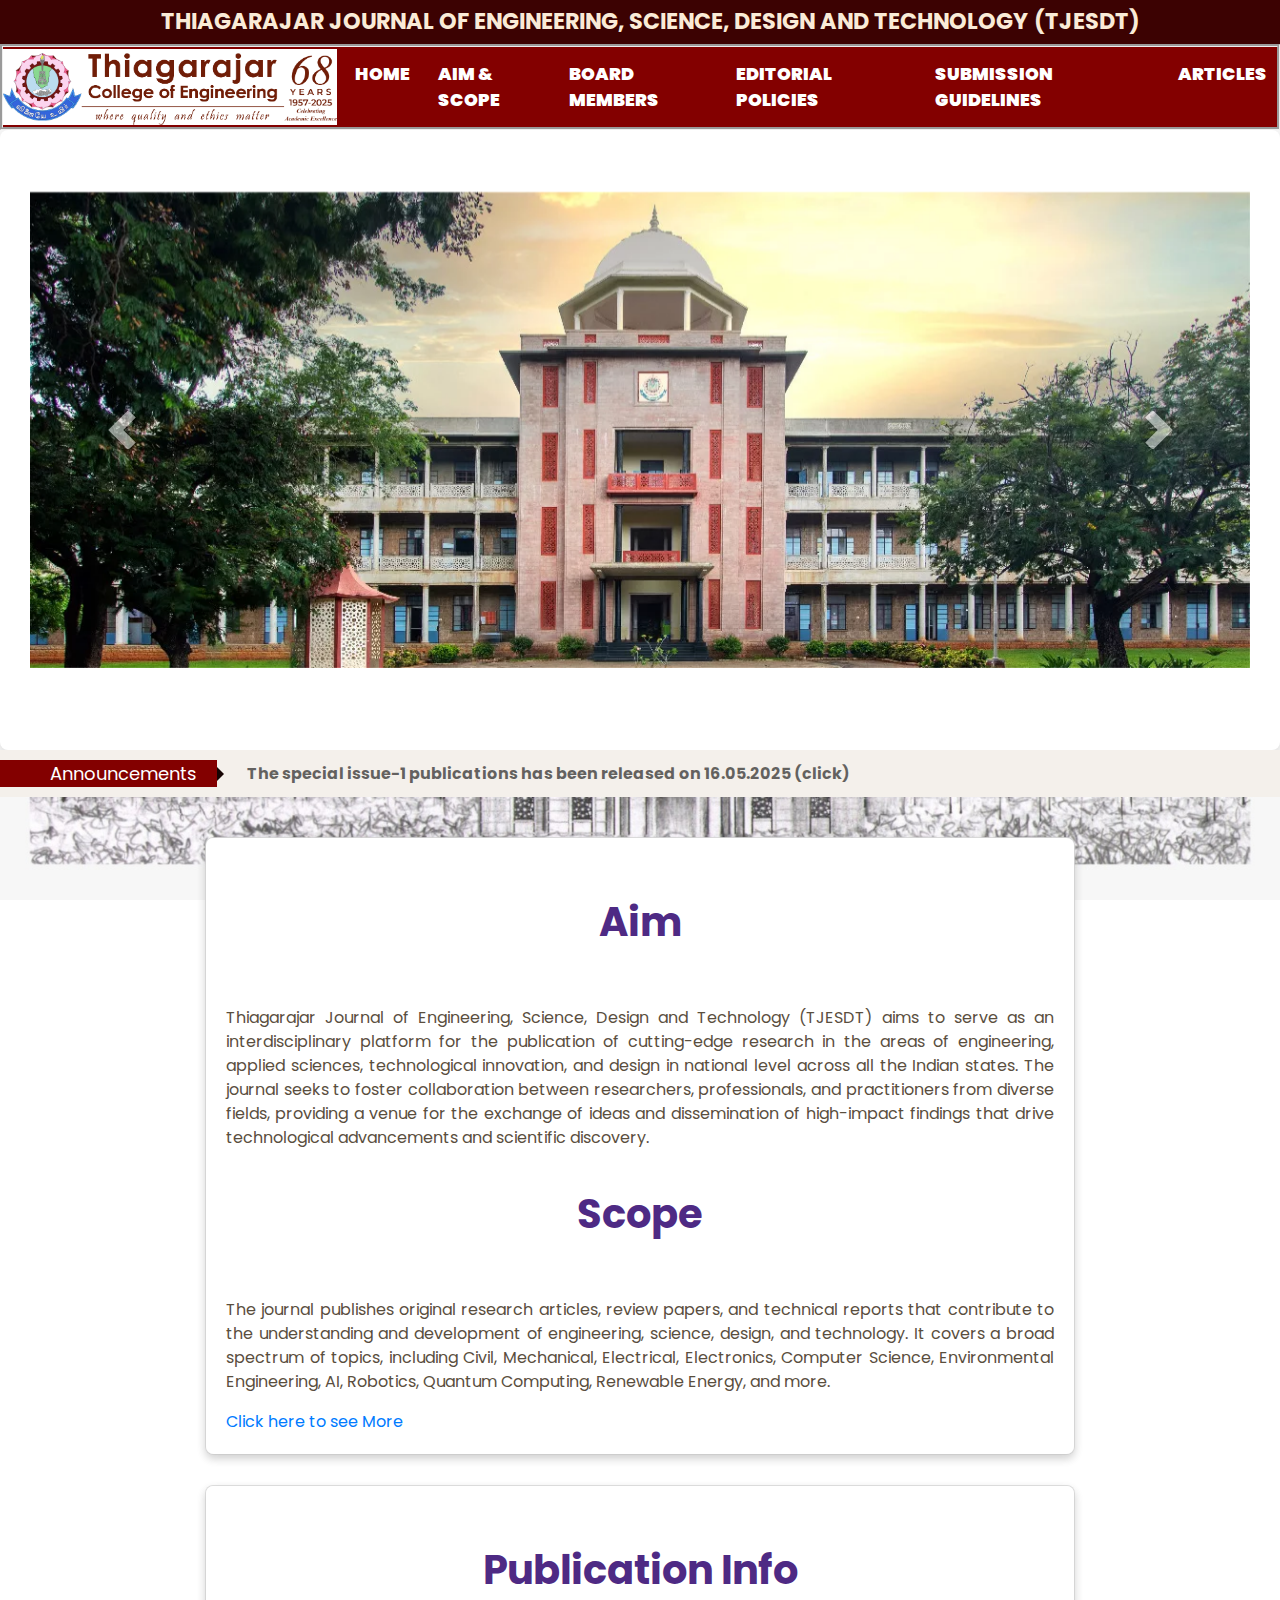
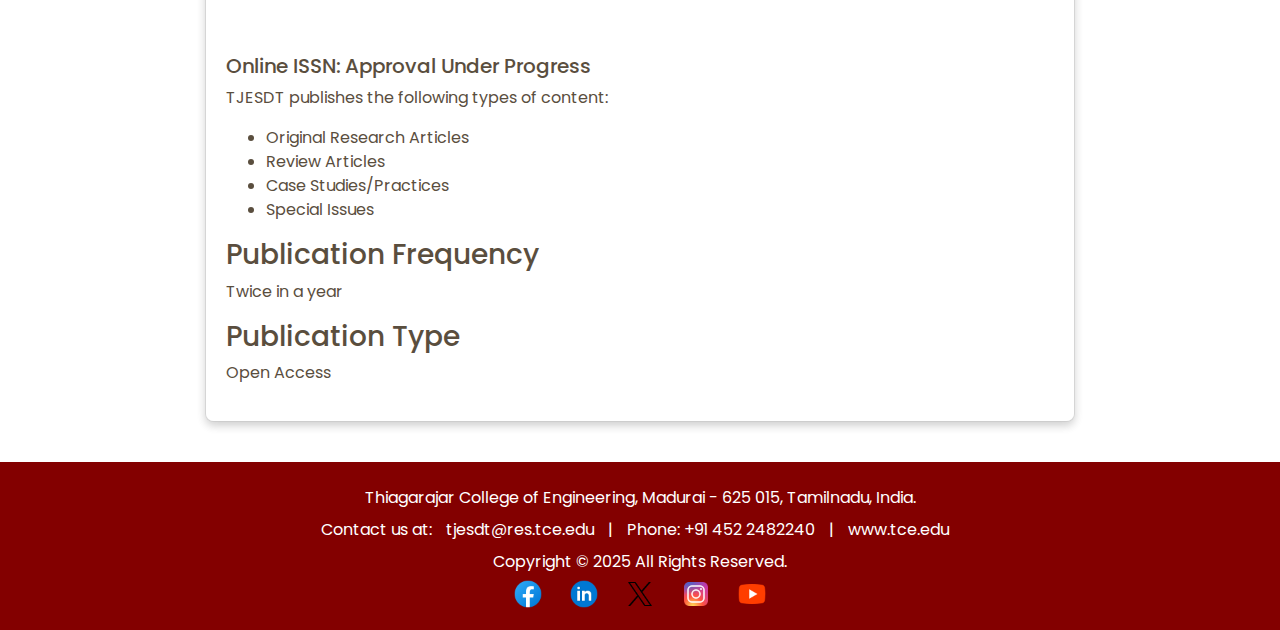
<file: index.html>
<!DOCTYPE html>

<!-- 
  Project: TCE Journal Web App
  Developed by:
    ASWINKUMAR I - 8825558350
    PRAVEEN KUMAR T V - 8248942776
-->

<html lang="en">
<head>
  <meta charset="UTF-8">
  <meta name="viewport" content="width=device-width, initial-scale=1.0">
  <title>Thiagarajar Journal of Engineering, Science, Design and Technology</title>
  
  <!-- Bootstrap CSS -->
  <link href="https://stackpath.bootstrapcdn.com/bootstrap/4.5.2/css/bootstrap.min.css" rel="stylesheet">

  <!-- FontAwesome Icons (Updated CDN) -->
  <link href="https://cdnjs.cloudflare.com/ajax/libs/font-awesome/6.0.0-beta3/css/all.min.css" rel="stylesheet">

  <!-- Google Fonts: Poppins and Playfair Display -->
  <link href="https://fonts.googleapis.com/css2?family=Poppins:wght@300;400;600&family=Playfair+Display:wght@700&display=swap" rel="stylesheet">
  <link rel="stylesheet" href="css/styles.css">
  <link rel="icon" type="image/jpg" href="img/icon.ico">
 
</head>
<body>
  <header>

    <!-- Pre-header with Journal Title -->
 <div class="pre-header">
<span class="journal-title">Thiagarajar Journal of Engineering, Science, Design and Technology (TJESDT)</span>
</div> 

<!-- Header with Navigation -->
<nav class="navbar navbar-expand-lg navbar-light">
  <a class="navbar-brand" href="index.html">
    <img src="img/logo.png" alt="TJESDT Logo">
  </a>
  <button class="navbar-toggler" type="button" data-toggle="collapse" data-target="#navbarNav" aria-controls="navbarNav" aria-expanded="false" aria-label="Toggle navigation">
    <span class="navbar-toggler-icon"></span>
  </button>
  <div class="collapse navbar-collapse" id="navbarNav">
    <ul class="navbar-nav">
      <li class="nav-item">
        <a class="nav-link" href="index.html"><i class=""></i>HOME</a>
      </li>
      <li class="nav-item">
        <a class="nav-link" href="index.html#aim-scope"><i class=""></i> Aim & Scope</a>
      </li>
      
      <a class="nav-link" href="board.html"><i class=""></i> Board Members</a>
      </li>
      <li class="nav-item">
        <a class="nav-link" href="editorial-policies.html"><i class=""></i> Editorial Policies</a>
      </li>

      <li class="nav-item">
        <a class="nav-link" href="sub-guide.html"><i class=""></i> SUBMISSION GUIDELINES</a>
      </li> 

      <li class="nav-item">
        <a class="nav-link" href="browse.html"><i class=""></i> ARTICLES</a>
      </li>

      <!-- <li class="nav-item">
        <a class="nav-link" href="https://forms.gle/jgJ2BqafzfFpvGW67"><i class=""></i> SUBMIT PAPER</a>
      </li>  -->
      
      <!-- <li class="nav-item">
        <a class="nav-link" href="index.html"><i class=""></i> Login</a>
      </li>  -->
      
    </ul>
  </div>
  </nav>
   
  </header>
  <!-- End Header with Navigation -->
      
  <!-- Recent Updates Section -->
  <div class="recent-updates">
    <div id="imageCarousel" class="carousel slide" data-ride="carousel">
      <div class="carousel-inner">
        <div class="carousel-item active">
          <img src="img/pic1.jpeg" class="d-block" alt="Update Image 1">
        </div>
        <div class="carousel-item">
          <img src="img/pic1.jpeg" class="d-block" alt="Update Image 2">
        </div>
        
      </div>
      <a class="carousel-control-prev" href="#imageCarousel" role="button" data-slide="prev">
        <span class="carousel-control-prev-icon" aria-hidden="true"></span>
        <span class="sr-only">Previous</span>
      </a>
      <a class="carousel-control-next" href="#imageCarousel" role="button" data-slide="next">
        <span class="carousel-control-next-icon" aria-hidden="true"></span>
        <span class="sr-only">Next</span>
      </a>
    </div>
    <!-- <p>We are excited to announce that our journal is now accepting submissions for the upcoming special issue on Sustainable Development. The editorial board is reviewing abstracts for upcoming full papers. Stay tuned for more updates!</p> -->
  </div>

  
<div class="announcements">
  <div class="container-announcements">
      <p class="announcements__text">Announcements</p>
      <div class="marquee__movecotent">
          <div class="marquee__content">
              <div class="announcements__list">
                  <!-- <a href="index.html">Selected Articles from <strong> National level Research Conclave 2025</strong> will be included for publication in Vol. 1, Issue No. 1</a> -->
                   <a href="issue.html"><strong>The special issue-1 publications has been released on 16.05.2025 (click)</strong></a>
              </div>
                            
              <!-- <div class="announcements__list">
                  <a href="index.html" target="_blank">Nominations open for New Journals - Apply Now</a>
              </div>
              
              <div class="announcements__list">
                  <a href="index.html">Apply for the Course on Research Practice</a>
              </div>
              <div class="announcements__list">
                  <a href="index.html" target="_blank">Orientation Programme for Launching TJESDT: Schedule and Video Link</a>
              </div>
              
              <div class="announcements__list">
                  <a href="index.html" target="_blank">AskTJESDT doubts & queries</a>
              </div>
                            
              <div class="announcements__list">
                  <a href="index.html/" target="_blank">International Interdisciplinary Journals Program </a>
              </div> -->
          </div>
      </div>
  </div>
</div>


  <!-- index Page Content -->
  <div class="container-in">

    <!-- Aim & Scope Section -->
    <div id="aim-scope" class="card">
      <div class="card-body">
        <h2 class="section-title">Aim</h2>
        <p>Thiagarajar Journal of Engineering, Science, Design and Technology (TJESDT) aims to serve as
          an interdisciplinary platform for the publication of cutting-edge research in the areas of
          engineering, applied sciences, technological innovation, and design in national level across all
          the Indian states. The journal seeks to foster collaboration between researchers, professionals,
          and practitioners from diverse fields, providing a venue for the exchange of ideas and
          dissemination of high-impact findings that drive technological advancements and scientific
          discovery.
          </p>
          <h2 class="section-title">Scope</h2>
        <p>The journal publishes original research articles, review papers, and technical reports that contribute to the understanding and development of engineering, science, design, and technology. It covers a broad spectrum of topics, including Civil, Mechanical, Electrical, Electronics, Computer Science, Environmental Engineering, AI, Robotics, Quantum Computing, Renewable Energy, and more.</p>
        <a href="javascript:void(0);" id="moreLink" onclick="toggleMoreInfo()">Click here to see More</a>
        <div id="additionalInfo" style="display:none;">
          <h3>Engineering:</h3>
          <ul>
            <li>Civil, Mechanical, Electrical Engineering</li>
            <li>Electronics and Communication Engineering</li>
            <li>Computer Science and Engineering</li>
            <li>Environmental and Sustainable Engineering</li>
            <li>Industrial Engineering and Manufacturing</li>
            <li>Materials Science and Nanotechnology</li>
            <li>Structural Engineering</li>
            <li>Robotics and Automation</li>
          </ul>
          <h3>Applied Science:</h3>
          <ul>
            <li>Physics, Chemistry, and Mathematical Modeling</li>
            <li>Computational and Data Science</li>
            <li>Environmental Science and Green Technologies</li>
            <li>Artificial Intelligence and Machine Learning</li>
            <li>Quantum Computing and Simulation</li>
            <li>Cognitive Science</li>
            <li>Renewable Energy and Smart Grids</li>
          </ul>
          <h3>Design:</h3>
          <ul>
            <li>Building Design and Urban Infrastructure</li>
            <li>Product Design and Development</li>
            <li>Engineering Design and Innovation</li>
            <li>Computer-Aided Design (CAD) and Simulation Tools</li>
            <li>Human-Computer Interaction (HCI) and User Experience (UX)</li>
            <li>Design Thinking and Creative Problem Solving</li>
          </ul>
          <h3>Technology:</h3>
          <ul>
            <li>Internet of Things (IoT)</li>
            <li>Cyber-Physical Systems</li>
            <li>Smart Manufacturing and Industry 4.0</li>
            <li>Blockchain and Cyber security</li>
            <li>3D Modeling and Printing</li>
            <li>Emerging Technologies and Digital Transformation</li>
            <li>Educational Technology</li>
          </ul>
        </div>
      </div>
    </div>

    <script>
      function toggleMoreInfo() {
        var moreInfo = document.getElementById('additionalInfo');
        var moreLink = document.getElementById('moreLink');
        if (moreInfo.style.display === 'none') {
          moreInfo.style.display = 'block';
          moreLink.innerHTML = 'Click here to see Less'; // Change text to "Less" when shown
        } else {
          moreInfo.style.display = 'none';
          moreLink.innerHTML = 'Click here to see More'; // Change text back to "More"
        }
      }
    </script>

    <!-- Combined Publication Types & Frequency Section -->
    <div id="publication-info" class="card">
      <div class="card-body">
        <h2 class="section-title">Publication Info</h2>
        <h5>Online ISSN: Approval Under Progress </h5>
        
        <p>TJESDT publishes the following types of content:</p>
        <ul>
          <li>Original Research Articles</li>
          <li>Review Articles</li>
          <li>Case Studies/Practices</li>
          <li>Special Issues</li>
        </ul>
        <h3>Publication Frequency</h3>
        <p>Twice in a year</p>
        <h3>Publication Type</h3>
        <p>Open Access</p>
      </div>
    </div>

    <!-- Contact Section 
    <div id="contact" class="card">
      <div class="card-body">
        <h2 class="section-title">Contact</h2>
        <p>For more information, inquiries, or support, please contact us:</p>
        <p>Email: <a href="mailto:contact@tjesdt.org">tjesdt@tce.edu</a></p>
        <p>Phone: +91 452 2482240</p>
      </div>
    </div>-->
  </div>

  <footer id="footer">
    <!-- Footer -->
   <!--<p1>Thiagarajar Journal of Engineering, Science, Design, and Technology.</p1><br>-->
   <p1>Thiagarajar College of Engineering, Madurai - 625 015, Tamilnadu, India.</p1><br>
    <p1>Contact us at: <a href="mailto:tjesdt@res.tce.edu">tjesdt@res.tce.edu</a> |<a>  Phone: +91 452 2482240 </a>  | <a href="https://www.tce.edu">www.tce.edu</a> </p1><br>
    <p1>Copyright © 2025  All Rights Reserved. </p1><br>
    <div>
      <a href="https://www.facebook.com/TheOfficialTCEPage" target="_blank"><img alt="ta" src="img/fb.png" style="width: 2em; height: 2em;"></a>
      <a href="https://www.linkedin.com/in/tcemadurai" target="_blank"><img alt="ta" src="img/li.png" style="width: 2em; height: 2em;"></a>
      <a href="https://twitter.com/tceofficialpage" target="_blank"><img alt="ta" src="img/tw.png" style="width: 2em; height: 2em;"></a>
      <a href="https://www.instagram.com/tce_madurai/" target="_blank"><img alt="ta" src="img/insta.png" style="width: 2em; height: 2em;"></a>
      <a href="https://www.youtube.com/ThiagarajarCollegeofEngineeringTCE"><img alt="ta" src="img/yt.png" style="width: 2em; height: 2em;"></a>
    </div>
  
</footer>


  <!-- Bootstrap JS and dependencies -->
  <script src="https://code.jquery.com/jquery-3.5.1.slim.min.js"></script>
  <script src="https://cdn.jsdelivr.net/npm/@popperjs/core@2.5.3/dist/umd/popper.min.js"></script>
  <script src="https://stackpath.bootstrapcdn.com/bootstrap/4.5.2/js/bootstrap.min.js"></script>

</body>
</html>
</file>
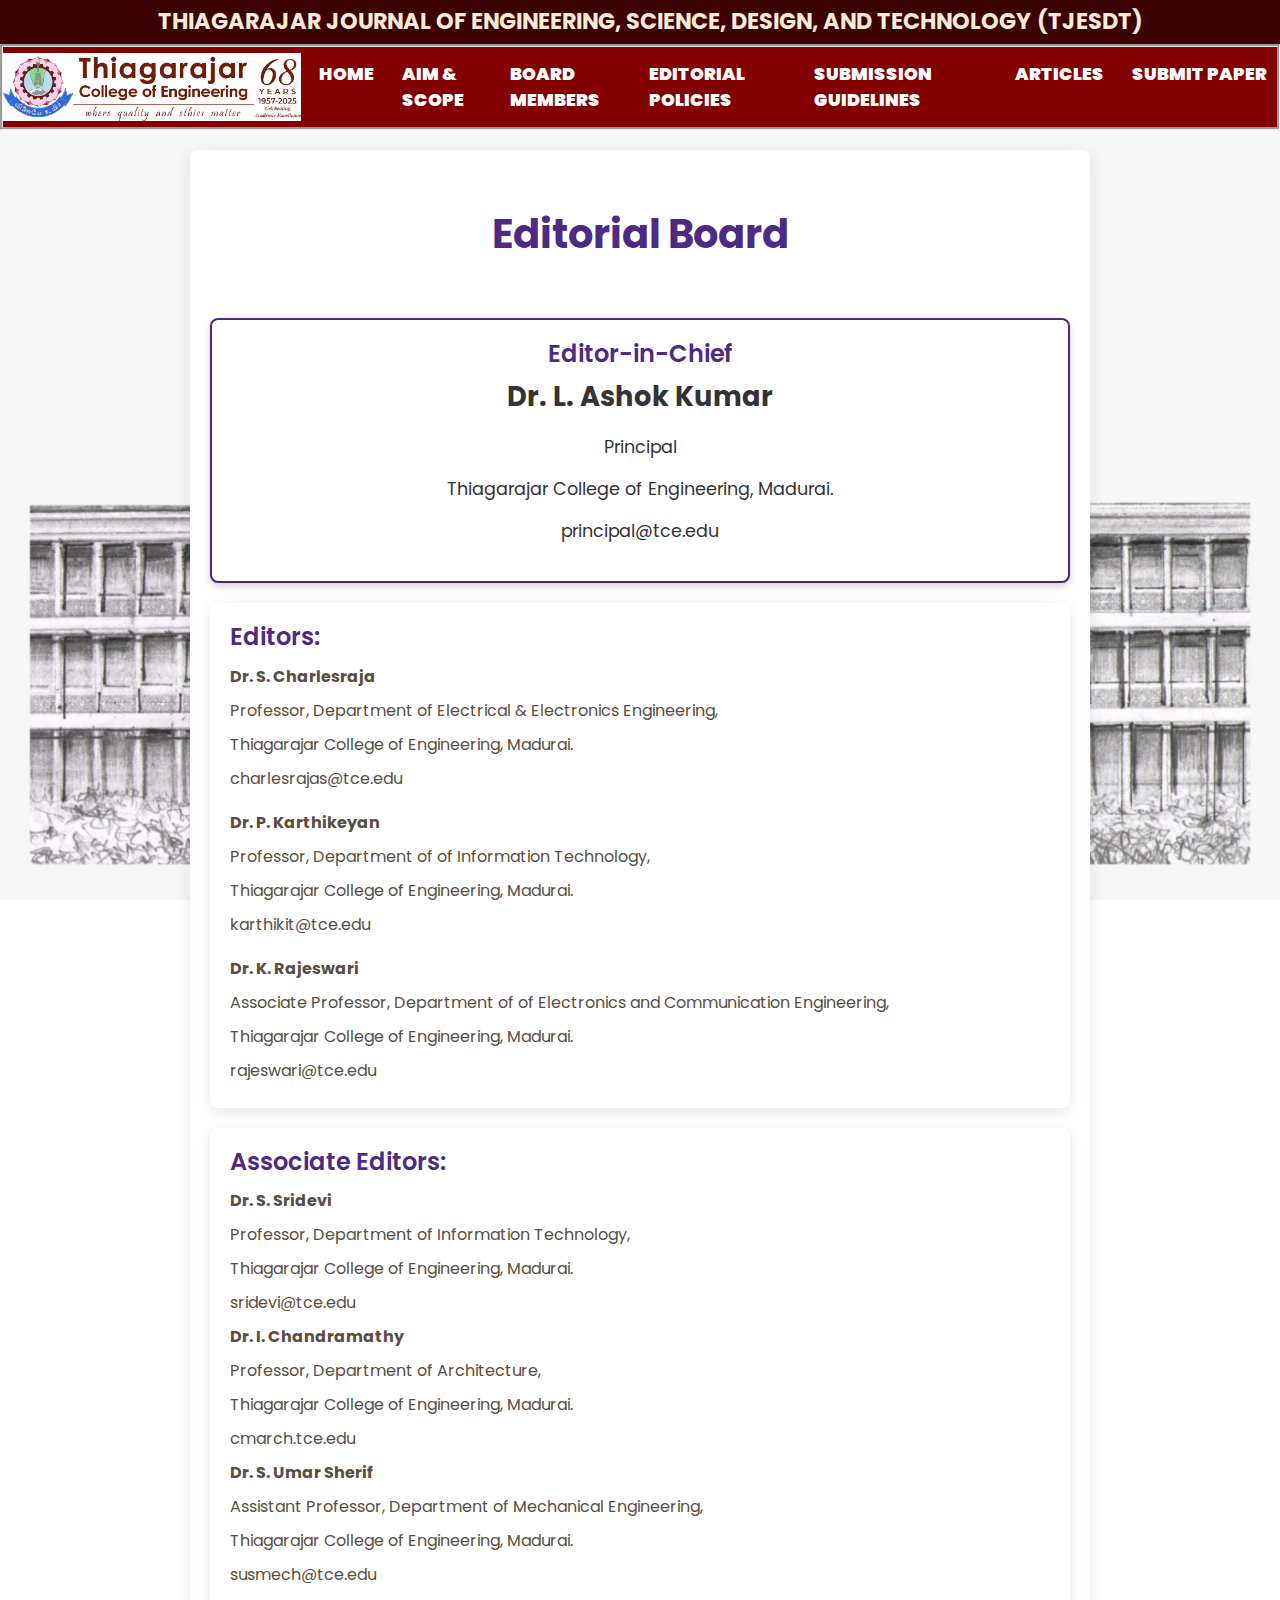
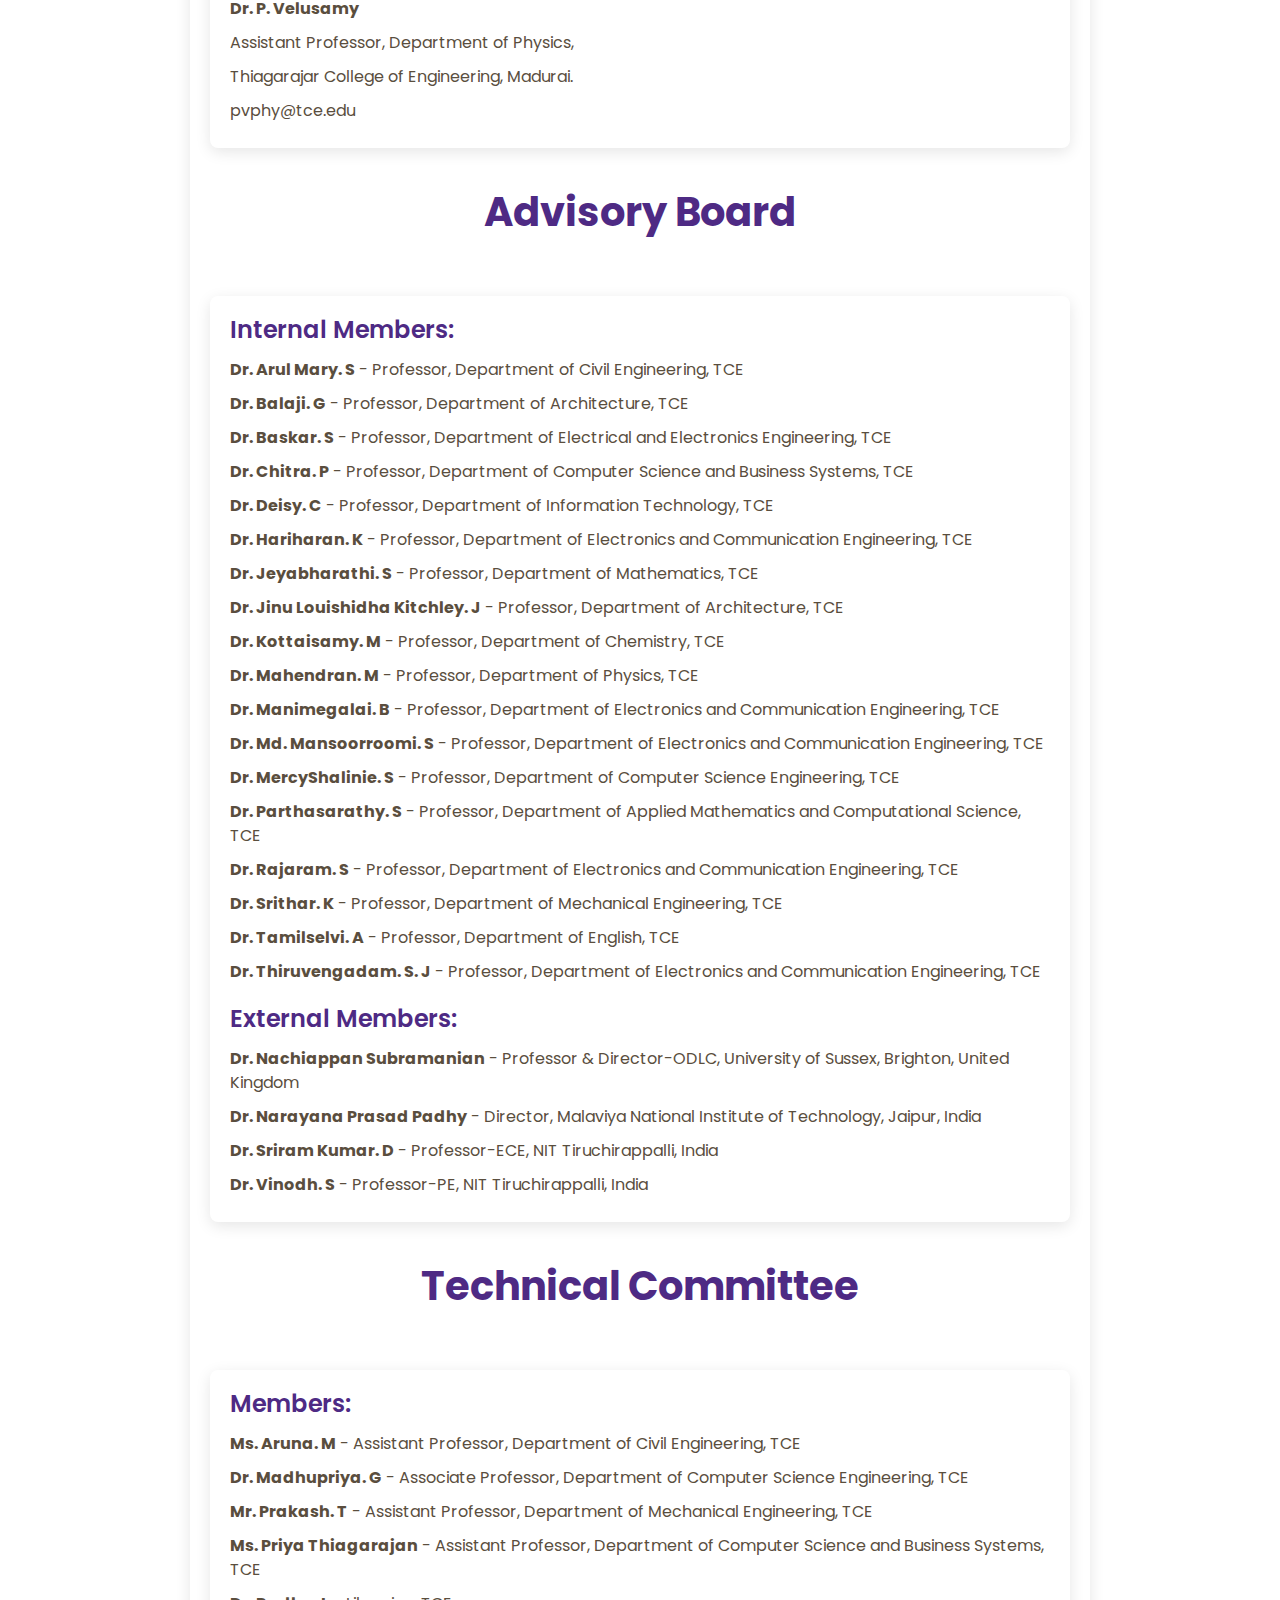
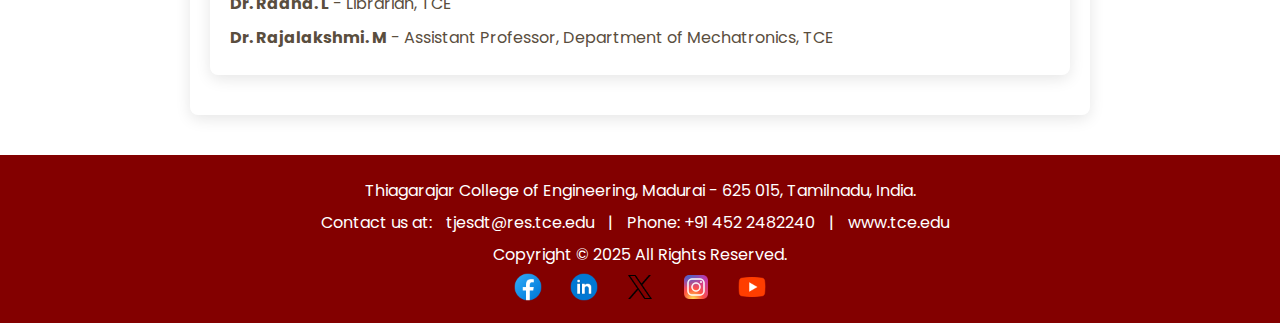
<file: board.html>
<!DOCTYPE html>
<html lang="en">
<head>
  <meta charset="UTF-8">
  <meta name="viewport" content="width=device-width, initial-scale=1.0">
  <title>Editorial Board - Thiagarajar Journal</title>
  
  <!-- Bootstrap CSS -->
  <link href="https://stackpath.bootstrapcdn.com/bootstrap/4.5.2/css/bootstrap.min.css" rel="stylesheet">

  <!-- FontAwesome Icons -->
  <link href="https://cdnjs.cloudflare.com/ajax/libs/font-awesome/5.15.4/css/all.min.css" rel="stylesheet">

  <!-- Google Fonts: Poppins and Playfair Display -->
  <link href="https://fonts.googleapis.com/css2?family=Poppins:wght@300;400;600&family=Playfair+Display:wght@700&display=swap" rel="stylesheet">
  <link rel="stylesheet" href="css/styles.css">
  <link rel="icon" type="image/jpg" href="img/icon.ico">
  
</head>
<body>
  <header>

    <!-- Pre-header with Journal Title -->
<div class="pre-header">
<span class="journal-title">Thiagarajar Journal of Engineering, Science, Design, and Technology (TJESDT)</span>
</div>


<!-- Header with Navigation -->
<nav class="navbar navbar-expand-lg navbar-light">
  <a class="navbar-brand" href="index.html">
    <img src="img/logo.png" alt="TJESDT Logo">
  </a>
  <button class="navbar-toggler" type="button" data-toggle="collapse" data-target="#navbarNav" aria-controls="navbarNav" aria-expanded="false" aria-label="Toggle navigation">
    <span class="navbar-toggler-icon"></span>
  </button>
  <div class="collapse navbar-collapse" id="navbarNav">
    <ul class="navbar-nav">
      <li class="nav-item">
        <a class="nav-link" href="index.html"><i class=""></i>HOME</a>
      </li>
      <li class="nav-item">
        <a class="nav-link" href="index.html#aim-scope"><i class=""></i> Aim & Scope</a>
      </li>
      
      <a class="nav-link" href="board.html"><i class=""></i> Board Members</a>
      </li>
      <li class="nav-item">
        <a class="nav-link" href="editorial-policies.html"><i class=""></i> Editorial Policies</a>
      </li>

      <li class="nav-item">
        <a class="nav-link" href="sub-guide.html"><i class=""></i> SUBMISSION GUIDELINES</a>
      </li> 

      <li class="nav-item">
        <a class="nav-link" href="issue.html"><i class=""></i> ARTICLES</a>
      </li>

      <li class="nav-item">
        <a class="nav-link" href="https://forms.gle/jgJ2BqafzfFpvGW67"><i class=""></i> SUBMIT PAPER</a>
      </li> 
      
      <!-- <li class="nav-item">
        <a class="nav-link" href="index.html"><i class=""></i> Login</a>
      </li>  -->
      
    </ul>
  </div>
  </nav>
   
  </header>
  <!-- End Header with Navigation -->
   
  <div>
 

    <!-- Editorial Board Members Section -->
    <div class="section-content">
      <h2 class="section-title">Editorial Board</h2>
      

      <!-- Editor-in-Chief Card -->
      <div class="card editor-card">
        <div class="card-body">
          <div>
            <i class=""></i>
            <div>
              <h4 class="editor-card-title" align="center">Editor-in-Chief</h4>
              <p class="editor-role"><strong>Dr. L. Ashok Kumar</strong></p>
              <p class="editor-description">Principal</p>
              <p class="editor-description">Thiagarajar College of Engineering, Madurai. </p>
              <p class="editor-description">principal@tce.edu</p>
            </div>
          </div>
        </div>
      </div>

      <!-- Editors Cards -->
      <div class="section-content">
        <h3 class="editor-name">Editors:</h3>
        <ul class="list-group">
          <li class="list-group-item"><strong>Dr. S. Charlesraja</strong></li>
          <li class="list-group-item">Professor, Department of Electrical & Electronics Engineering,</li>
          <li class="list-group-item">Thiagarajar College of Engineering, Madurai. </li>
          <li class="list-group-item">charlesrajas@tce.edu</li>
          <li class="list-group-item"></li>
          <li class="list-group-item"><strong>Dr. P. Karthikeyan</strong></li>
          <li class="list-group-item">Professor, Department of of Information Technology,</li>
          <li class="list-group-item">Thiagarajar College of Engineering, Madurai. </li>
          <li class="list-group-item">karthikit@tce.edu</li>
          <li class="list-group-item"></li>
          <li class="list-group-item"><strong>Dr. K. Rajeswari</strong></li>
          <li class="list-group-item">Associate Professor, Department of of Electronics and Communication Engineering, </li>
          <li class="list-group-item">Thiagarajar College of Engineering, Madurai. </li>
          <li class="list-group-item">rajeswari@tce.edu</li>
        </ul>
      </div>

       <!-- Associate Editors Cards -->
<div class="section-content">
  <h3 class="editor-name">Associate Editors:</h3>
  <ul class="list-group">
    <li class="list-group-item"><strong>Dr. S. Sridevi</strong></li>
    <li class="list-group-item">Professor, Department of Information Technology,</li>
    <li class="list-group-item">Thiagarajar College of Engineering, Madurai. </li>
    <li class="list-group-item">sridevi@tce.edu</li>
    <li class="list-group-item"><strong>Dr. I. Chandramathy</strong></li>
    <li class="list-group-item">Professor, Department of Architecture,</li>
    <li class="list-group-item">Thiagarajar College of Engineering, Madurai. </li>
    <li class="list-group-item">cmarch.tce.edu</li>
    <li class="list-group-item"><strong>Dr. S. Umar Sherif</strong></li>
    <li class="list-group-item">Assistant Professor, Department of Mechanical Engineering,</li>
    <li class="list-group-item">Thiagarajar College of Engineering, Madurai. </li>
    <li class="list-group-item">susmech@tce.edu</li>
    <li class="list-group-item"><strong>Dr. P. Velusamy</strong></li>
    <li class="list-group-item">Assistant Professor, Department of Physics,</li>
    <li class="list-group-item">Thiagarajar College of Engineering, Madurai. </li>
    <li class="list-group-item">pvphy@tce.edu</li>
  </ul>
</div>


        <!-- Advisory Board Internal Members Section -->
    <div class="  ">
 
      <h2 class="section-title">Advisory Board</h2>
    </div>
<div class="section-content">
  <h2 class="editor-name">Internal Members:</h2>
  <ul class="list-group">
    <li class="list-group-item"><strong>Dr. Arul Mary. S</strong> - Professor, Department of Civil Engineering, TCE</li>
<li class="list-group-item"><strong>Dr. Balaji. G</strong> - Professor, Department of Architecture, TCE</li>
<li class="list-group-item"><strong>Dr. Baskar. S</strong> - Professor, Department of Electrical and Electronics Engineering, TCE</li>
<li class="list-group-item"><strong>Dr. Chitra. P</strong> - Professor, Department of Computer Science and Business Systems, TCE</li>
<li class="list-group-item"><strong>Dr. Deisy. C</strong> - Professor, Department of Information Technology, TCE</li>
<li class="list-group-item"><strong>Dr. Hariharan. K</strong> - Professor, Department of Electronics and Communication Engineering, TCE</li>
<li class="list-group-item"><strong>Dr. Jeyabharathi. S</strong> - Professor, Department of Mathematics, TCE</li>
<li class="list-group-item"><strong>Dr. Jinu Louishidha Kitchley. J</strong> - Professor, Department of Architecture, TCE</li>
<li class="list-group-item"><strong>Dr. Kottaisamy. M</strong> - Professor, Department of Chemistry, TCE</li>
<li class="list-group-item"><strong>Dr. Mahendran. M</strong> - Professor, Department of Physics, TCE</li>
<li class="list-group-item"><strong>Dr. Manimegalai. B</strong> - Professor, Department of Electronics and Communication Engineering, TCE</li>
<li class="list-group-item"><strong>Dr. Md. Mansoorroomi. S</strong> - Professor, Department of Electronics and Communication Engineering, TCE</li>
<li class="list-group-item"><strong>Dr. MercyShalinie. S</strong> - Professor, Department of Computer Science Engineering, TCE</li>
<li class="list-group-item"><strong>Dr. Parthasarathy. S</strong> - Professor, Department of Applied Mathematics and Computational Science, TCE</li>
<li class="list-group-item"><strong>Dr. Rajaram. S</strong> - Professor, Department of Electronics and Communication Engineering, TCE</li>
<li class="list-group-item"><strong>Dr. Srithar. K</strong> - Professor, Department of Mechanical Engineering, TCE</li>
<li class="list-group-item"><strong>Dr. Tamilselvi. A</strong> - Professor, Department of English, TCE</li>
<li class="list-group-item"><strong>Dr. Thiruvengadam. S. J</strong> - Professor, Department of Electronics and Communication Engineering, TCE</li>

  </ul>
  <p></p>

<!-- Advisory Board External Members Section -->
  <h2 class="editor-name">External Members:</h2>

<ul class="list-group">
  <li class="list-group-item"><strong>Dr. Nachiappan Subramanian</strong> - Professor & Director-ODLC, University of Sussex, Brighton, United Kingdom</li>
  <li class="list-group-item"><strong>Dr. Narayana Prasad Padhy</strong> - Director, Malaviya National Institute of Technology, Jaipur, India</li>
<li class="list-group-item"><strong>Dr. Sriram Kumar. D</strong> - Professor-ECE, NIT Tiruchirappalli, India</li>
<li class="list-group-item"><strong>Dr. Vinodh. S</strong> - Professor-PE, NIT Tiruchirappalli, India</li>

</ul>
</div>  

    <!-- Reviewers Board Members Section -->
    <div class="  ">
            <h2 class="section-title">Technical Committee</h2>
    </div>
    <div class="section-content">
      <h2 class="editor-name">Members:</h2>
      <ul class="list-group">
        <li class="list-group-item"><strong>Ms. Aruna. M</strong> - Assistant Professor, Department of Civil Engineering, TCE</li>
<li class="list-group-item"><strong>Dr. Madhupriya. G</strong> - Associate Professor, Department of Computer Science Engineering, TCE</li>
<li class="list-group-item"><strong>Mr. Prakash. T</strong> - Assistant Professor, Department of Mechanical Engineering, TCE</li>
<li class="list-group-item"><strong>Ms. Priya Thiagarajan</strong> - Assistant Professor, Department of Computer Science and Business Systems, TCE</li>
<li class="list-group-item"><strong>Dr. Radha. L</strong> - Librarian, TCE</li>
<li class="list-group-item"><strong>Dr. Rajalakshmi. M</strong> - Assistant Professor, Department of Mechatronics, TCE</li>

      </ul>
    </div>

    


<div class="  ">
 
</div>

</div>

<footer id="footer">
  <!-- Footer -->
 <!--<p1>Thiagarajar Journal of Engineering, Science, Design, and Technology.</p1><br>-->
 <p1>Thiagarajar College of Engineering, Madurai - 625 015, Tamilnadu, India.</p1><br>
  <p1>Contact us at: <a href="mailto:tjesdt@res.tce.edu">tjesdt@res.tce.edu</a> |<a>  Phone: +91 452 2482240 </a>  | <a href="https://www.tce.edu">www.tce.edu</a> </p1><br>
  <p1>Copyright © 2025  All Rights Reserved. </p1><br>
  <div>
    <a href="https://www.facebook.com/TheOfficialTCEPage" target="_blank"><img alt="ta" src="img/fb.png" style="width: 2em; height: 2em;"></a>
    <a href="https://www.linkedin.com/in/tcemadurai" target="_blank"><img alt="ta" src="img/li.png" style="width: 2em; height: 2em;"></a>
    <a href="https://twitter.com/tceofficialpage" target="_blank"><img alt="ta" src="img/tw.png" style="width: 2em; height: 2em;"></a>
    <a href="https://www.instagram.com/tce_madurai/" target="_blank"><img alt="ta" src="img/insta.png" style="width: 2em; height: 2em;"></a>
    <a href="https://www.youtube.com/ThiagarajarCollegeofEngineeringTCE"><img alt="ta" src="img/yt.png" style="width: 2em; height: 2em;"></a>
  </div>

</footer>


<!-- Bootstrap JS, jQuery, and Popper.js -->
<script src="https://code.jquery.com/jquery-3.5.1.slim.min.js"></script>
<script src="https://cdn.jsdelivr.net/npm/@popperjs/core@2.9.2/dist/umd/popper.min.js"></script>
<script src="https://stackpath.bootstrapcdn.com/bootstrap/4.5.2/js/bootstrap.min.js"></script>

</body>
</html>
</file>
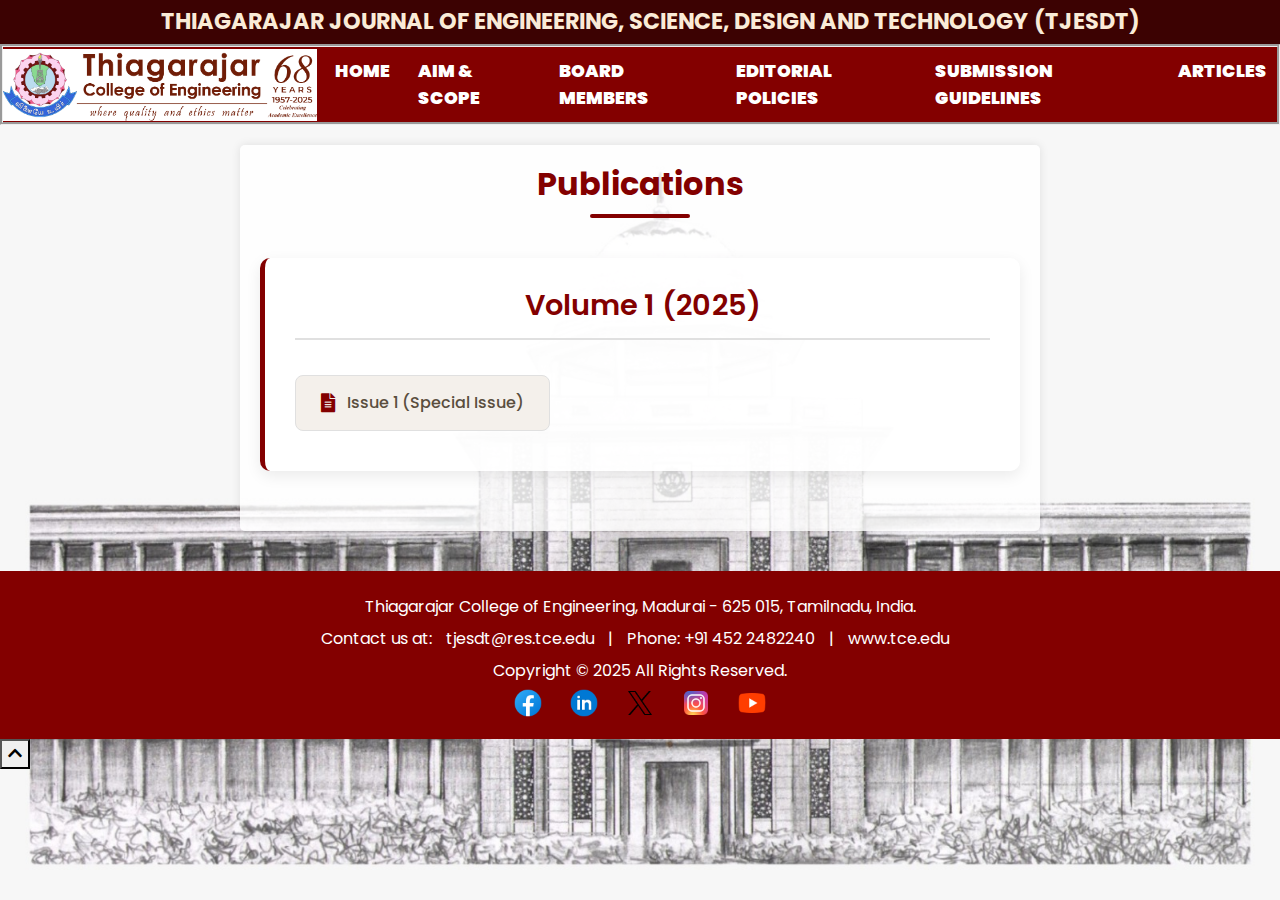
<file: browse.html>
<!DOCTYPE html>

<!-- 
  Project: TCE Journal Web App
  Developed by:
    ASWINKUMAR I - 8825558350
    PRAVEEN KUMAR T V - 8248942776
-->

<html lang="en">
<head>
  <meta charset="UTF-8">
  <meta name="viewport" content="width=device-width, initial-scale=1.0">
  <title>Browse Journal - Thiagarajar Journal</title>
  
  <!-- Bootstrap CSS -->
  <link href="https://stackpath.bootstrapcdn.com/bootstrap/4.5.2/css/bootstrap.min.css" rel="stylesheet">

  <!-- FontAwesome Icons -->
  <link href="https://cdnjs.cloudflare.com/ajax/libs/font-awesome/5.15.4/css/all.min.css" rel="stylesheet">

  <!-- Google Fonts: Poppins and Playfair Display -->
  <link href="https://fonts.googleapis.com/css2?family=Poppins:wght@300;400;600&family=Playfair+Display:wght@700&display=swap" rel="stylesheet">
  <link rel="stylesheet" href="css/styles.css">
  <link rel="stylesheet" href="css/browse-journal.css">
  <link rel="icon" type="image/jpg" href="img/icon.ico">
  
</head>
<body>
  <header>
    <!-- Pre-header with Journal Title -->
    <div class="pre-header">
      <span class="journal-title">Thiagarajar Journal of Engineering, Science, Design and Technology (TJESDT)</span>
    </div>

    <!-- Header with Navigation -->
    <nav class="navbar navbar-expand-lg navbar-light">
      <a class="navbar-brand" href="index.html" style="max-height: 75px; width: auto;">
        <img src="img/logo.png" alt="TJESDT Logo">
      </a>
      <button class="navbar-toggler" type="button" data-toggle="collapse" data-target="#navbarNav" aria-controls="navbarNav" aria-expanded="false" aria-label="Toggle navigation">
        <span class="navbar-toggler-icon"></span>
      </button>
      <div class="collapse navbar-collapse" id="navbarNav">
        <ul class="navbar-nav">
          <li class="nav-item">
            <a class="nav-link" href="index.html"><i class=""></i>HOME</a>
          </li>
          <li class="nav-item">
            <a class="nav-link" href="index.html#aim-scope"><i class=""></i> Aim & Scope</a>
          </li>
          <li class="nav-item">
            <a class="nav-link" href="board.html"><i class=""></i> Board Members</a>
          </li>
          <li class="nav-item">
            <a class="nav-link" href="editorial-policies.html"><i class=""></i> Editorial Policies</a>
          </li>
          <li class="nav-item">
            <a class="nav-link" href="sub-guide.html"><i class=""></i> SUBMISSION GUIDELINES</a>
          </li> 
          <li class="nav-item">
            <a class="nav-link" href="browse.html"><i class=""></i> ARTICLES</a>
          </li>
          <!-- <li class="nav-item">
            <a class="nav-link" href="https://forms.gle/jgJ2BqafzfFpvGW67"><i class=""></i> SUBMIT PAPER</a>
          </li>  -->
        </ul>
      </div>
    </nav>
  </header>
  <!-- End Header with Navigation -->

  <!-- Page Title Section -->
  

  <!-- Main Content - Volumes Section -->
  <div class="container-bj">
    <h2 class="volume-heading">Publications</h2>
    
    <!-- Volume 1 (2025) -->
    <div class="volume-row">
      <h3 class="volume-title">Volume 1 (2025)</h3>
      <div class="issues-container">
        <a href="issue.html?vol=1&issue=1" class="issue-link latest-issue">
          <i class="fas fa-file-alt"></i> Issue 1 (Special Issue)
          <!-- <span class="latest-badge">Latest</span> -->
        </a>
<!--         <a href="issue.html?vol=2&issue=1" class="issue-link">
          <i class="fas fa-file-alt"></i> Issue 2 (Upcoming)
        </a> -->
      </div>
    </div>
    
    <!-- Volume 1 (2023) 
    <div class="volume-row">
      <h3 class="volume-title">Volume 1 (2023)</h3>
      <div class="issues-container">
        <a href="issue.html?vol=1&issue=2" class="issue-link">
          <i class="fas fa-file-alt"></i> Issue 2 (July-December 2023)
        </a>
        <a href="issue.html?vol=1&issue=1" class="issue-link">
          <i class="fas fa-file-alt"></i> Issue 1 (January-June 2023)
        </a>
      </div>
    </div>-->
  </div>

  <!-- Back to top button -->
  <a href="#" class="back-to-top" id="backToTop">
    <i class="fas fa-arrow-up"></i>
  </a>
   
  <footer id="footer">
    <!-- Footer -->
    <p1>Thiagarajar College of Engineering, Madurai - 625 015, Tamilnadu, India.</p1><br>
    <p1>Contact us at: <a href="mailto:tjesdt@res.tce.edu">tjesdt@res.tce.edu</a> |<a>  Phone: +91 452 2482240 </a>  | <a href="https://www.tce.edu">www.tce.edu</a> </p1><br>
    <p1>Copyright © 2025  All Rights Reserved. </p1><br>
    <div>
      <a href="https://www.facebook.com/TheOfficialTCEPage" target="_blank"><img alt="ta" src="img/fb.png" style="width: 2em; height: 2em;"></a>
      <a href="https://www.linkedin.com/in/tcemadurai" target="_blank"><img alt="ta" src="img/li.png" style="width: 2em; height: 2em;"></a>
      <a href="https://twitter.com/tceofficialpage" target="_blank"><img alt="ta" src="img/tw.png" style="width: 2em; height: 2em;"></a>
      <a href="https://www.instagram.com/tce_madurai/" target="_blank"><img alt="ta" src="img/insta.png" style="width: 2em; height: 2em;"></a>
      <a href="https://www.youtube.com/ThiagarajarCollegeofEngineeringTCE"><img alt="ta" src="img/yt.png" style="width: 2em; height: 2em;"></a>
    </div>
  </footer>

  <button onclick="topFunction()" id="backToTopBtn" title="Go to top">
    <i class="fas fa-chevron-up"></i>
  </button>

  <!-- Bootstrap JS, jQuery, and Popper.js -->
  <script src="https://code.jquery.com/jquery-3.5.1.slim.min.js"></script>
  <script src="https://cdn.jsdelivr.net/npm/@popperjs/core@2.9.2/dist/umd/popper.min.js"></script>
  <script src="https://stackpath.bootstrapcdn.com/bootstrap/4.5.2/js/bootstrap.min.js"></script>
  
  <!-- Back to top functionality -->
  <script>
    // Back to top button functionality
    window.onscroll = function() {
      scrollFunction();
    };

    function scrollFunction() {
      const backToTopButton = document.getElementById("backToTop");
      if (document.body.scrollTop > 300 || document.documentElement.scrollTop > 300) {
        backToTopButton.classList.add("visible");
      } else {
        backToTopButton.classList.remove("visible");
      }
    }

    // Smooth scroll to top when clicking the button
    document.getElementById("backToTop").addEventListener("click", function(e) {
      e.preventDefault();
      window.scrollTo({
        top: 0,
        behavior: "smooth"
      });
    });
  </script>
</body>
</html>
</file>
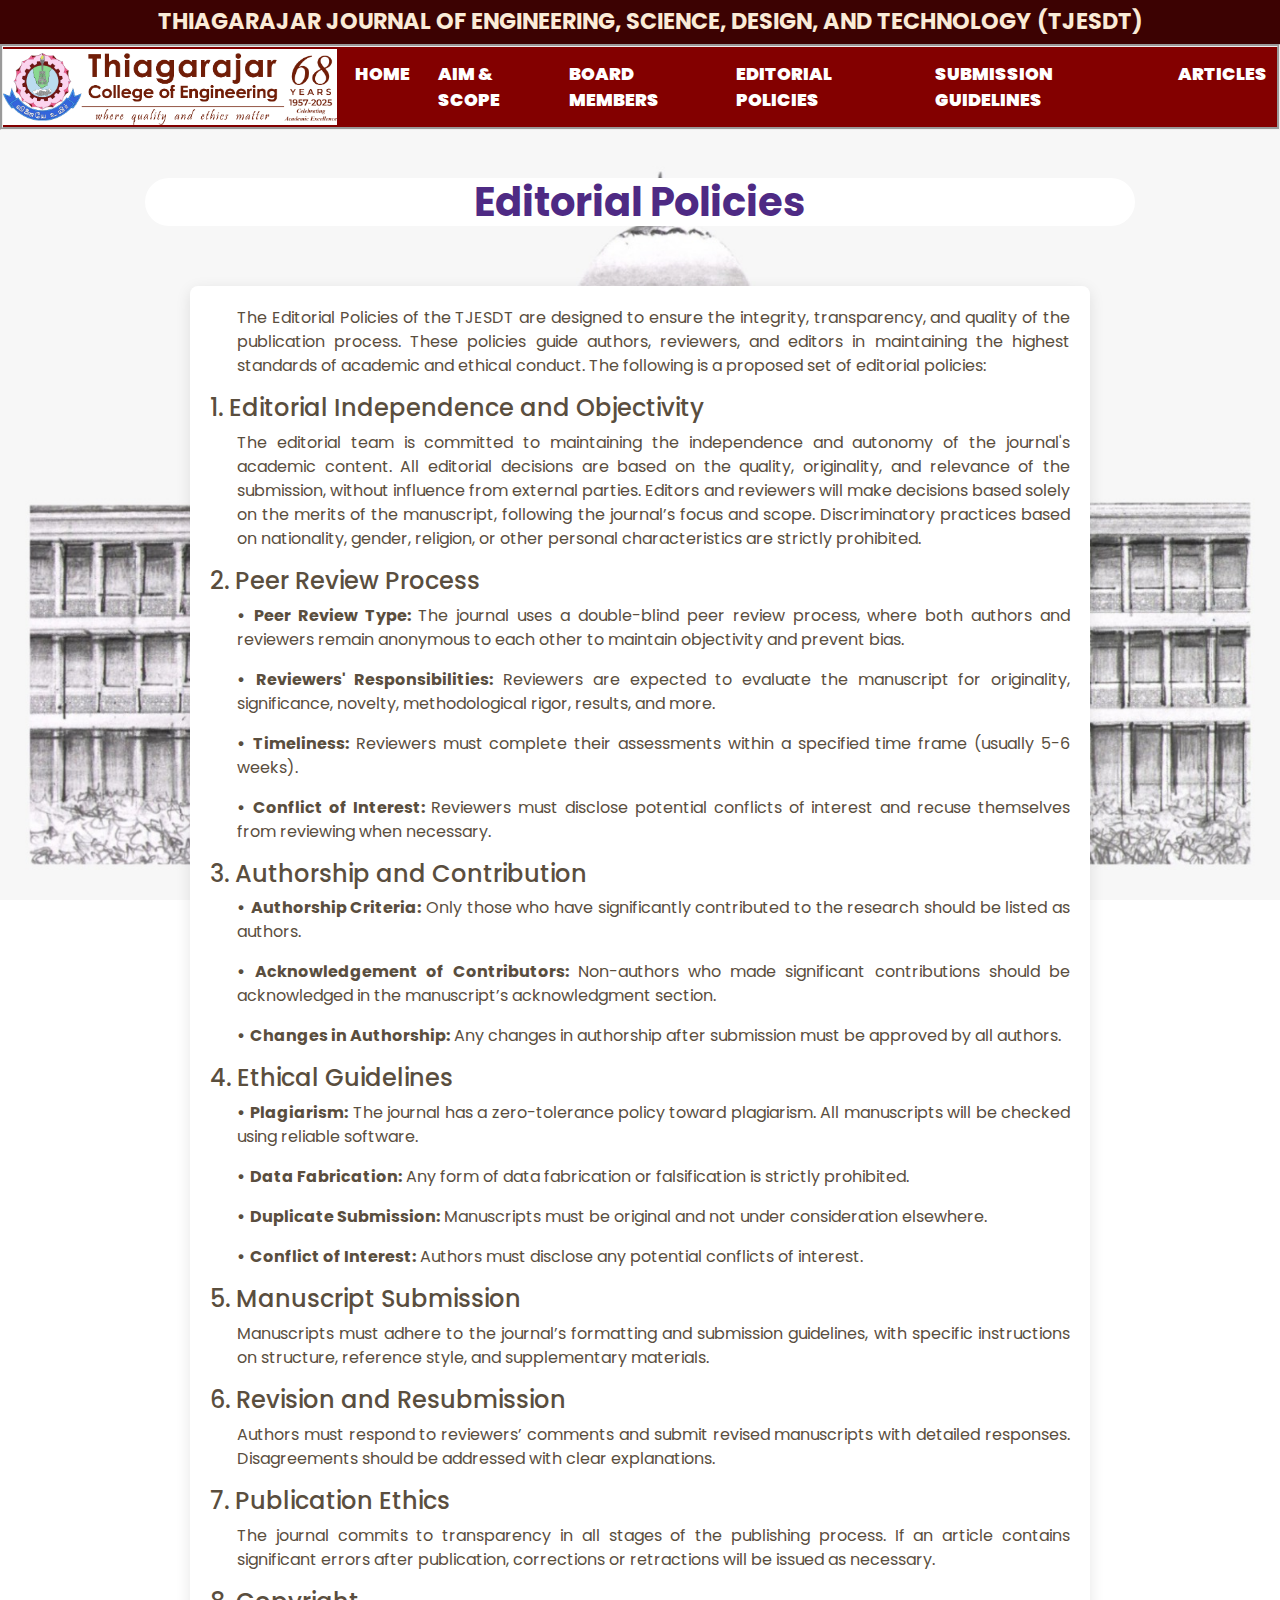
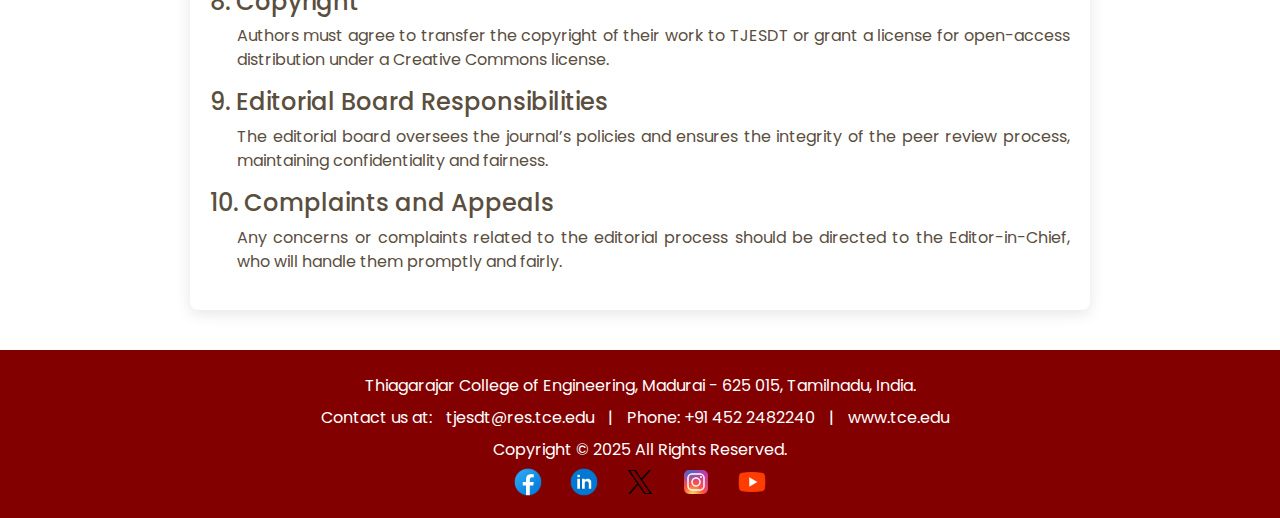
<file: editorial-policies.html>
<!DOCTYPE html>
<html lang="en">
<head>
  <meta charset="UTF-8">
  <meta name="viewport" content="width=device-width, initial-scale=1.0">
  <title>Editorial Policies - TJESDT</title>

  <!-- Bootstrap CSS -->
  <link href="https://stackpath.bootstrapcdn.com/bootstrap/4.5.2/css/bootstrap.min.css" rel="stylesheet">

  <!-- FontAwesome Icons -->
  <link href="https://cdnjs.cloudflare.com/ajax/libs/font-awesome/5.15.4/css/all.min.css" rel="stylesheet">

  <!-- Google Fonts: Poppins and Playfair Display -->
  <link href="https://fonts.googleapis.com/css2?family=Poppins:wght@300;400;600&family=Playfair+Display:wght@700&display=swap" rel="stylesheet">

  <link rel="stylesheet" href="css/styles.css">
  <link rel="icon" type="image/jpg" href="img/icon.ico">
  
</head>
<body>
  <header>

    <!-- Pre-header with Journal Title -->
<div class="pre-header">
<span class="journal-title">Thiagarajar Journal of Engineering, Science, Design, and Technology (TJESDT)</span>
</div>


<!-- Header with Navigation -->
<nav class="navbar navbar-expand-lg navbar-light">
  <a class="navbar-brand" href="index.html">
    <img src="img/logo.png" alt="TJESDT Logo">
  </a>
  <button class="navbar-toggler" type="button" data-toggle="collapse" data-target="#navbarNav" aria-controls="navbarNav" aria-expanded="false" aria-label="Toggle navigation">
    <span class="navbar-toggler-icon"></span>
  </button>
  <div class="collapse navbar-collapse" id="navbarNav">
    <ul class="navbar-nav">
      <li class="nav-item">
        <a class="nav-link" href="index.html"><i class=""></i>HOME</a>
      </li>
      <li class="nav-item">
        <a class="nav-link" href="index.html#aim-scope"><i class=""></i> Aim & Scope</a>
      </li>
      
      <a class="nav-link" href="board.html"><i class=""></i> Board Members</a>
      </li>
      <li class="nav-item">
        <a class="nav-link" href="editorial-policies.html"><i class=""></i> Editorial Policies</a>
      </li>

      <li class="nav-item">
        <a class="nav-link" href="sub-guide.html"><i class=""></i> SUBMISSION GUIDELINES</a>
      </li> 

      <li class="nav-item">
        <a class="nav-link" href="browse.html"><i class=""></i> ARTICLES</a>
      </li>

      <!-- <li class="nav-item">
        <a class="nav-link" href="https://forms.gle/jgJ2BqafzfFpvGW67"><i class=""></i> SUBMIT PAPER</a>
      </li>  -->
      
      <!-- <li class="nav-item">
        <a class="nav-link" href="index.html"><i class=""></i> Login</a>
      </li>  -->
      
    </ul>
  </div>
  </nav>
   
  </header>
  <!-- End Header with Navigation -->
      
  <div>
  <!-- Editorial Policies Section -->
  <div class="container mt-5">

    <h2 class="section-title">Editorial Policies</h2>

    <div class="section-content">
      <div class="edit-policy">
      <p>The Editorial Policies of the TJESDT are designed to ensure the integrity, transparency, and quality of the publication process. These policies guide authors, reviewers, and editors in maintaining the highest standards of academic and ethical conduct. The following is a proposed set of editorial policies:</p>
    </div>
      <div class="policy-list">
        <h4><i class=""></i>1. Editorial Independence and Objectivity</h4>
        <div class="edit-policy">
        <p>The editorial team is committed to maintaining the independence and autonomy of the journal's academic content. All editorial decisions are based on the quality, originality, and relevance of the submission, without influence from external parties. Editors and reviewers will make decisions based solely on the merits of the manuscript, following the journal’s focus and scope. Discriminatory practices based on nationality, gender, religion, or other personal characteristics are strictly prohibited.</p>
      </div>
        <h4><i class=""></i>2. Peer Review Process</h4>
        <div class="edit-policy">
        <p><strong>•</strong> <strong>Peer Review Type:</strong> The journal uses a double-blind peer review process, where both authors and reviewers remain anonymous to each other to maintain objectivity and prevent bias.</p>
        <p><strong>•</strong> <strong>Reviewers' Responsibilities:</strong> Reviewers are expected to evaluate the manuscript for originality, significance, novelty, methodological rigor, results, and more.</p>
        <p><strong>•</strong> <strong>Timeliness:</strong> Reviewers must complete their assessments within a specified time frame (usually 5-6 weeks).</p>
      <p><strong>•</strong> <strong>Conflict of Interest:</strong> Reviewers must disclose potential conflicts of interest and recuse themselves from reviewing when necessary.</p>
    </div>

        <h4><i class=""></i>3. Authorship and Contribution</h4>
          <div class="edit-policy">
          <p><strong>•</strong> <strong>Authorship Criteria:</strong> Only those who have significantly contributed to the research should be listed as authors.</p>
            <p><strong>•</strong> <strong>Acknowledgement of Contributors:</strong> Non-authors who made significant contributions should be acknowledged in the manuscript’s acknowledgment section.</p>
              <p><strong>•</strong> <strong>Changes in Authorship:</strong> Any changes in authorship after submission must be approved by all authors.</p>
              </div>

        <h4><i class=""></i>4. Ethical Guidelines</h4>
        <div class="edit-policy">
        <p><strong>•</strong> <strong>Plagiarism:</strong> The journal has a zero-tolerance policy toward plagiarism. All manuscripts will be checked using reliable software.</p>
          <p><strong>•</strong> <strong>Data Fabrication:</strong> Any form of data fabrication or falsification is strictly prohibited.</p>
            <p><strong>•</strong> <strong>Duplicate Submission:</strong> Manuscripts must be original and not under consideration elsewhere.</p>
              <p><strong>•</strong> <strong>Conflict of Interest:</strong> Authors must disclose any potential conflicts of interest.</p>
              </div>

        <h4><i class=""></i>5. Manuscript Submission</h4>
        <div class="edit-policy">
        <p>Manuscripts must adhere to the journal’s formatting and submission guidelines, with specific instructions on structure, reference style, and supplementary materials.</p>
      </div>
        <h4><i class=""></i>6. Revision and Resubmission</h4>
        <div class="edit-policy">
        <p>Authors must respond to reviewers’ comments and submit revised manuscripts with detailed responses. Disagreements should be addressed with clear explanations.</p>
      </div>
        <h4><i class=""></i>7. Publication Ethics</h4>
        <div class="edit-policy">
        <p>The journal commits to transparency in all stages of the publishing process. If an article contains significant errors after publication, corrections or retractions will be issued as necessary.</p>
      </div>
        <h4><i class=""></i>8. Copyright</h4>
        <div class="edit-policy">
        <p>Authors must agree to transfer the copyright of their work to TJESDT or grant a license for open-access distribution under a Creative Commons license.</p>
      </div>
        <h4><i class=""></i>9. Editorial Board Responsibilities</h4>
        <div class="edit-policy">
        <p>The editorial board oversees the journal’s policies and ensures the integrity of the peer review process, maintaining confidentiality and fairness.</p>
      </div>
        <h4><i class=""></i>10. Complaints and Appeals</h4>
        <div class="edit-policy">
        <p>Any concerns or complaints related to the editorial process should be directed to the Editor-in-Chief, who will handle them promptly and fairly.</p>
      </div>
      </div>
    </div>

  </div>

  <footer id="footer">
    <!-- Footer -->
   <!--<p1>Thiagarajar Journal of Engineering, Science, Design, and Technology.</p1><br>-->
   <p1>Thiagarajar College of Engineering, Madurai - 625 015, Tamilnadu, India.</p1><br>
    <p1>Contact us at: <a href="mailto:tjesdt@res.tce.edu">tjesdt@res.tce.edu</a> |<a>  Phone: +91 452 2482240 </a>  | <a href="https://www.tce.edu">www.tce.edu</a> </p1><br>
    <p1>Copyright © 2025  All Rights Reserved. </p1><br>
    <div>
      <a href="https://www.facebook.com/TheOfficialTCEPage" target="_blank"><img alt="ta" src="img/fb.png" style="width: 2em; height: 2em;"></a>
      <a href="https://www.linkedin.com/in/tcemadurai" target="_blank"><img alt="ta" src="img/li.png" style="width: 2em; height: 2em;"></a>
      <a href="https://twitter.com/tceofficialpage" target="_blank"><img alt="ta" src="img/tw.png" style="width: 2em; height: 2em;"></a>
      <a href="https://www.instagram.com/tce_madurai/" target="_blank"><img alt="ta" src="img/insta.png" style="width: 2em; height: 2em;"></a>
      <a href="https://www.youtube.com/ThiagarajarCollegeofEngineeringTCE"><img alt="ta" src="img/yt.png" style="width: 2em; height: 2em;"></a>
    </div>
  
</footer>


  <!-- Bootstrap JS, jQuery, and Popper.js -->
  <script src="https://code.jquery.com/jquery-3.5.1.slim.min.js"></script>
  <script src="https://cdn.jsdelivr.net/npm/@popperjs/core@2.9.2/dist/umd/popper.min.js"></script>
  <script src="https://stackpath.bootstrapcdn.com/bootstrap/4.5.2/js/bootstrap.min.js"></script>

</body>
</html>
</file>
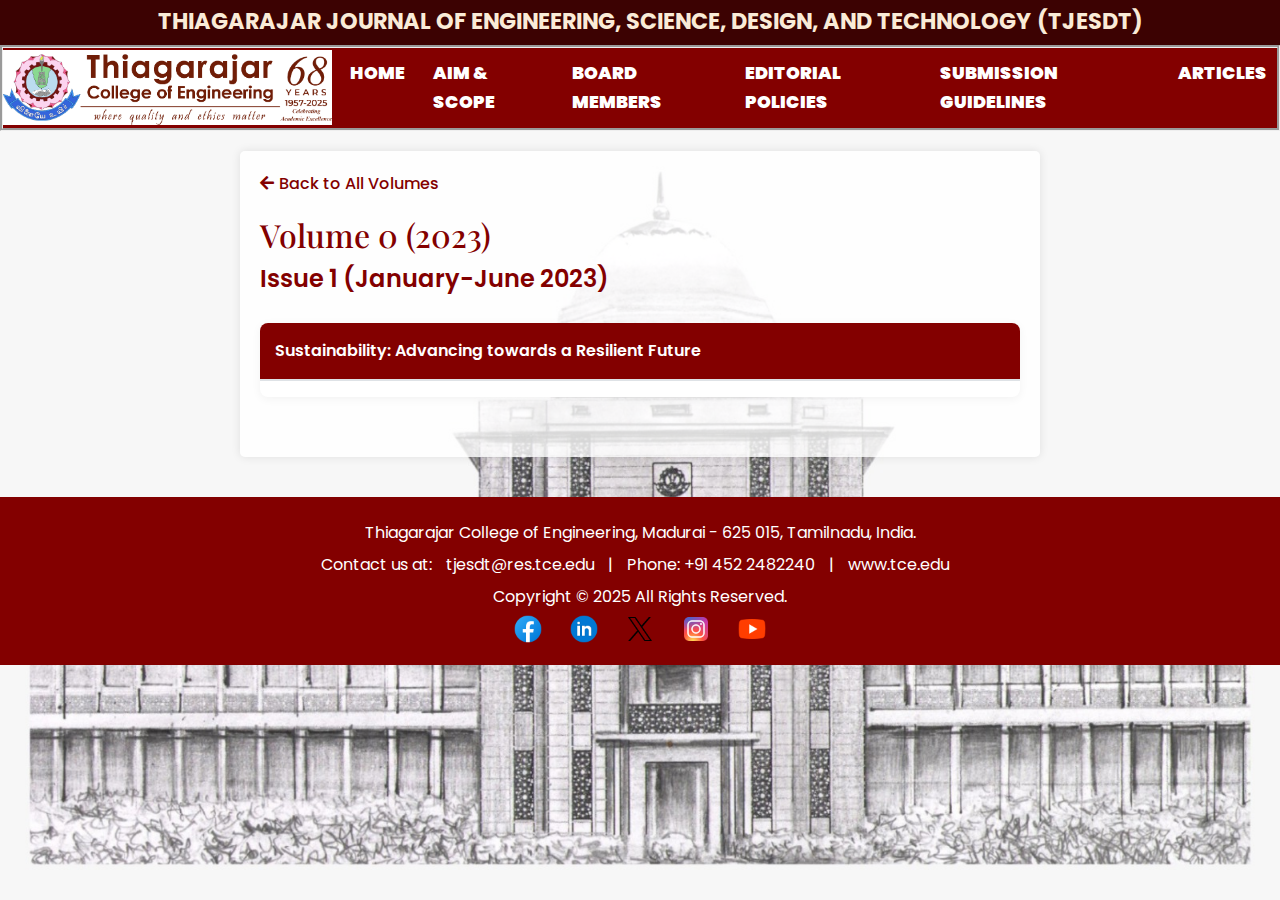
<file: issue.html>
<!DOCTYPE html>
<html lang="en">
<head>
  <meta charset="UTF-8">
  <meta name="viewport" content="width=device-width, initial-scale=1.0">
  <title>Issue Details - Thiagarajar Journal</title>
  
  <!-- Bootstrap CSS -->
  <link href="https://stackpath.bootstrapcdn.com/bootstrap/4.5.2/css/bootstrap.min.css" rel="stylesheet">
  <!-- FontAwesome Icons -->
  <link href="https://cdnjs.cloudflare.com/ajax/libs/font-awesome/5.15.4/css/all.min.css" rel="stylesheet">
  <!-- Google Fonts: Poppins and Playfair Display -->
  <link href="https://fonts.googleapis.com/css2?family=Poppins:wght@300;400;600&family=Playfair+Display:wght@700&display=swap" rel="stylesheet">
  
  <link rel="icon" type="image/jpg" href="img/icon.ico">
  <link rel="stylesheet" href="css/styles.css">
  <link rel="stylesheet" href="css/issue-styles.css">
</head>
<body>
  <header>
    <!-- Pre-header with Journal Title -->
    <div class="pre-header">
      <span class="journal-title">Thiagarajar Journal of Engineering, Science, Design, and Technology (TJESDT)</span>
    </div>
    <!-- Header with Navigation -->
    <nav class="navbar navbar-expand-lg navbar-light">
      <a class="navbar-brand" href="index.html">
        <img src="img/logo.png" alt="TJESDT Logo">
      </a>
      <button class="navbar-toggler" type="button" data-toggle="collapse" data-target="#navbarNav" aria-controls="navbarNav" aria-expanded="false" aria-label="Toggle navigation">
        <span class="navbar-toggler-icon"></span>
      </button>
      <div class="collapse navbar-collapse" id="navbarNav">
        <ul class="navbar-nav">
          <li class="nav-item">
            <a class="nav-link" href="index.html"><i class=""></i>HOME</a>
          </li>
          <li class="nav-item">
            <a class="nav-link" href="index.html#aim-scope"><i class=""></i> Aim & Scope</a>
          </li>
          <li class="nav-item">
            <a class="nav-link" href="board.html"><i class=""></i> Board Members</a>
          </li>
          <li class="nav-item">
            <a class="nav-link" href="editorial-policies.html"><i class=""></i> Editorial Policies</a>
          </li>
          <li class="nav-item">
            <a class="nav-link" href="sub-guide.html"><i class=""></i> SUBMISSION GUIDELINES</a>
          </li> 
          <li class="nav-item">
            <a class="nav-link" href="browse.html"><i class=""></i> ARTICLES</a>
          </li>
<!--           <li class="nav-item">
            <a class="nav-link" href="https://forms.gle/jgJ2BqafzfFpvGW67"><i class=""></i> SUBMIT PAPER</a>
          </li>  -->
        </ul>
      </div>
    </nav>
  </header>
  
  <div class="container-bj-issue">
    <a href="browse.html" class="back-link">
      <i class="fas fa-arrow-left"></i> Back to All Volumes
    </a>
    
    <div id="issueDetails" class="issue-header">
      <!-- This will be populated by JavaScript -->
    </div>
    
    <div id="papersList" class="journal-table">
      <!-- This will be populated by JavaScript -->
    </div>
  </div>
  <footer id="footer">
    <p1>Thiagarajar College of Engineering, Madurai - 625 015, Tamilnadu, India.</p1><br>
    <p1>Contact us at: <a href="mailto:tjesdt@res.tce.edu">tjesdt@res.tce.edu</a> | <a>Phone: +91 452 2482240</a> | <a href="https://www.tce.edu">www.tce.edu</a></p1><br>
    <p1>Copyright © 2025 All Rights Reserved.</p1><br>
    <div>
      <a href="https://www.facebook.com/TheOfficialTCEPage" target="_blank"><img alt="ta" src="img/fb.png" style="width: 2em; height: 2em;"></a>
      <a href="https://www.linkedin.com/in/tcemadurai" target="_blank"><img alt="ta" src="img/li.png" style="width: 2em; height: 2em;"></a>
      <a href="https://twitter.com/tceofficialpage" target="_blank"><img alt="ta" src="img/tw.png" style="width: 2em; height: 2em;"></a>
      <a href="https://www.instagram.com/tce_madurai/" target="_blank"><img alt="ta" src="img/insta.png" style="width: 2em; height: 2em;"></a>
      <a href="https://www.youtube.com/ThiagarajarCollegeofEngineeringTCE"><img alt="ta" src="img/yt.png" style="width: 2em; height: 2em;"></a>
    </div>
  </footer>
  <!-- Bootstrap JS, jQuery, and Popper.js -->
  <script src="https://code.jquery.com/jquery-3.5.1.slim.min.js"></script>
  <script src="https://cdn.jsdelivr.net/npm/@popperjs/core@2.9.2/dist/umd/popper.min.js"></script>
  <script src="https://stackpath.bootstrapcdn.com/bootstrap/4.5.2/js/bootstrap.min.js"></script>
  <script>
    // Sample journal data - in a real implementation, this could be stored in separate JSON files
    const journalData = {
      "vol1": {
        "year": 2023,
        "issue1": {
          "title": "Issue 1 (January-June 2023)",
          "papers": [
           
          ]
        },
        "issue2": {
          "title": "Issue 2 (July-December 2023)",
          "papers": [
           
          ]
        }
      },
      "vol2": {
        "year": 2025,
        "issue1": {
          "title": "Issue 2 (upcoming)",
          "papers": [
           
          ]
        },
        "issue2": {
          "title": "Issue 1 (Special Issue)",
          "papers": [
          {
             
             "title": "Energywise - An Energy Audit: A Web-Based Approach for Preliminary Energy Audits",
             "authors": "Praveen Kumar M, Charles Raja S, Vishnu Dharssini A C",
             "pages": "1-4",
             "downloadUrl": "#"
           },
           {
             
             "title": "Investigation of Wettability Characteristics on Epoxy/Cu-RGO Nanocomposites Coated Copper Surfaces",
             "authors": "Pownraj C, Valan Arasu A, Devi B",
             "pages": "5-8",
             "downloadUrl": "#"
           },
            {
             
             "title": "Enhancing Electric Vehicle Ecosystems with Battery Swapping and Blockchain Technologies",
             "authors": "Nishanthy J, Charles Raja S, Rathika S, Ashok Kumar L",
             "pages": "9-12",
             "downloadUrl": "#"
           },
           {
             
             "title": "Comprehensive review on the use of Industrial Waste in sustainable construction",
             "authors": "Krishnamoorthy A, Jeykumar RKC, Letcham K",
             "pages": "13-16",
             "downloadUrl": "#"
           },
           {
             "slNo": 4,
             "id": "61",
             "title": "Mechanical Properties of Agave Americana Fiber Reinforced Polyester Composite",
             "authors": "Prabakaran Manickam, Nelson Raja P, Kathiravan M",
             "pages": "17–20",
             "downloadUrl": "#"
           },
           {
             "slNo": 5,
             "id": "66",
             "title": "Innovations in Bone Fracture Treatment: Role of Fixators in Orthopedic Care",
             "authors": "Harishna S, Gracia Nirmala Rani D, Rajaram S",
             "pages": "21–24",
             "downloadUrl": "#"
           },
           {
             "slNo": 6,
             "id": "74",
             "title": "Enhancing Eye Disease Classification Through Deep Transfer Learning",
             "authors": "Jayanthi Rajee R B, Mohamed Mansoor Roomi S, Senthilarasi Marimuthu",
             "pages": "25–28",
             "downloadUrl": "#"
           },
           {
             "slNo": 7,
             "id": "92",
             "title": "Medical Fake News Detection Using Ensemble Machine Learning Method",
             "authors": "Jai Preetha S, Sridevi S, Ezhil G R, Dhachina Moorthy T S",
             "pages": "29–32",
             "downloadUrl": "#"
           },
            {
              "slNo": 1,
              "id": "98",
              "title": "Fake Brand Detection: URL and Logo Analysis",
              "authors": "Jagathsri B, Vikasni A, Abirami A M",
              "pages": "33–36",
              "downloadUrl": "#"
            },
            {
              "slNo": 2,
              "id": "99",
              "title": "Assessing the possibility of using Industrial China Clay Waste as Partial Replacement of Cementitious Materials",
              "authors": "Anusuya Sivaraja, Selvakumar Ponnusamy",
              "pages": "37–40",
              "downloadUrl": "#"
            },
            {
              "slNo": 3,
              "id": "105",
              "title": "SAR Interferometry for Land Deformation Analysis",
              "authors": "Barath Devan H, Saravanan S, Balaji T, Alagu Raja R A ",
              "pages": "41–44",
              "downloadUrl": "#"
            },
            {
              "slNo": 4,
              "id": "155",
              "title": "Empowering Electric Mobility: A Reinforced Q-Learning based Solar Power Prediction Model for EV Charging Systems",
              "authors": "Yuvashree Sundar, Ashok Kumar L",
              "pages": "45–48",
              "downloadUrl": "#"
            },
            {
              "slNo": 5,
              "id": "163",
              "title": "A Systematic Review: Fast Emotion Recognition based on PPG Signal",
              "authors": "Suganya M, Rajeswari K",
              "pages": "49–52",
              "downloadUrl": "#"
            },
            // {
            //   "slNo": 1,
            //   "id": "215",
            //   "title": "Multi-modal Deep Learning for Medical Image Analysis",
            //   "authors": "Deepa R, Arun Kumar P, Nithin S",
            //   "pages": "1-14",
            //   "downloadUrl": "#"
            // },
            // {
            //   "slNo": 2,
            //   "id": "220",
            //   "title": "Blockchain-based Supply Chain Management System",
            //   "authors": "Karthika M, Selvan P, Gowtham R",
            //   "pages": "15-26",
            //   "downloadUrl": "#"
            // },
            // {
            //   "slNo": 3,
            //   "id": "225",
            //   "title": "Green Computing: Energy Optimization Techniques in Data Centers",
            //   "authors": "Jaya Prakash S, Lakshmi N, Pradeep R",
            //   "pages": "27-38",
            //   "downloadUrl": "#"
            // },
            // {
            //   "slNo": 4,
            //   "id": "231",
            //   "title": "Quantum Computing Applications in Cryptography",
            //   "authors": "Ganesh Kumar T, Harini L, Balasubramanian V",
            //   "pages": "39-52",
            //   "downloadUrl": "#"
            // },
            // {
              
            //   "title": "IoT-Based Smart Agriculture Monitoring and Automation System",
            //   "authors": "Senthil Kumar P, Ramya G, Karthik R",
            //   "pages": "1-12",
            //   "downloadUrl": "#"
            // },
            // {
            //   "slNo": 2,
            //   "id": "205",
            //   "title": "Novel Approach for Water Quality Monitoring Using Low-Cost Sensors",
            //   "authors": "Divya P, Vasanth Kumar M, Ramkumar S",
            //   "pages": "13-24",
            //   "downloadUrl": "#"
            // },
            // {
            //   "slNo": 3,
            //   "id": "210",
            //   "title": "Sustainable Building Materials from Agricultural Waste: A Review",
            //   "authors": "Priya V, Vinoth Kumar R, Rajeshwari S",
            //   "pages": "25-36",
            //   "downloadUrl": "#"
            // },
            // {
            //   "slNo": 4,
            //   "id": "213",
            //   "title": "Energy-Efficient HVAC Systems for Smart Buildings",
            //   "authors": "Murali A, Saravanan T, Vignesh P",
            //   "pages": "37-48",
            //   "downloadUrl": "#"
            // },
            
            // {
            //   "slNo": 6,
            //   "id": "167",
            //   "title": "Business Maneuver for Business Development",
            //   "authors": "Tamizhenthan S, Miriyam HariKrishna, Subash S",
            //   "pages": "71-82",
            //   "downloadUrl": "#"
            // },
            {
              "slNo": 6,
              "id": "174",
              "title": "Green Verify: Intelligent Pre-Assessment For Green Building Certification",
              "authors": "Sowndarya Meenakshi A, Sakthi Saran R, Yogeetha K, Uma K V",
              "pages": "53–56",
              "downloadUrl": "#"
            },
            {
              "slNo": 7,
              "id": "180",
              "title": "MgH2 coated SWCNTs Solar Cells in EVs",
              "authors": "Vinoth Thyagarajan V, Kodipandyan R, Ubasini M, Reshape P",
              "pages": "57–60",
              "downloadUrl": "#"
            }
          ]
        }
      }
    };
    // Function to get URL parameters
    function getUrlParams() {
      const params = {};
      const queryString = window.location.search.substring(1);
      const pairs = queryString.split('&');
      
      for (const pair of pairs) {
        const [key, value] = pair.split('=');
        params[key] = decodeURIComponent(value || '');
      }
      
      return params;
    }
    // Function to display issue details
    function displayIssueDetails() {
      const params = getUrlParams();
      const vol = params.vol || '1';
      const issue = params.issue || '1';
      
      const volumeData = journalData[`vol${vol}`];
      const issueData = volumeData ? volumeData[`issue${issue}`] : null;
      
      if (!volumeData || !issueData) {
        displayNotFound();
        return;
      }
      
      // Display issue header
      const issueDetailsDiv = document.getElementById('issueDetails');
      issueDetailsDiv.innerHTML = `
        <h2>Volume ${vol-1} (${volumeData.year})</h2>
        <h3>${issueData.title}</h3>
      `;
      
      // Display papers in table format
      const papersListDiv = document.getElementById('papersList');
      
      let tableHTML = `
        <table class="table">
          <thead>
            <tr>
             
              <th style="width: 85%;">Sustainability: Advancing towards a Resilient Future</th>
            </tr>
          </thead>
          <tbody>
      `;
      
      issueData.papers.forEach(paper => {
        tableHTML += `
          <tr>
            
            <td>
              <div class="paper-title">${paper.title}</div>
              <div class="paper-authors">
                - ${paper.authors}
                <span class="pages">Pages: ${paper.pages}</span>
              </div>
              <a href="${paper.downloadUrl}" class="download-btn">
                <i class="fas fa-download"></i> Download PDF
              </a>
            </td>
          </tr>
        `;
      });
      
      tableHTML += `
          </tbody>
        </table>
      `;
      
      papersListDiv.innerHTML = tableHTML;
    }
    // Function to display not found message
    function displayNotFound() {
      const issueDetailsDiv = document.getElementById('issueDetails');
      issueDetailsDiv.innerHTML = `
        <div class="alert alert-warning">
          <h4>Issue Not Found</h4>
          <p>The requested volume or issue could not be found. Please navigate back to browse all volumes.</p>
        </div>
      `;
      
      document.getElementById('papersList').innerHTML = '';
    }
    // Initialize the page
    document.addEventListener('DOMContentLoaded', displayIssueDetails);
  </script>
</body>
</html>
</file>
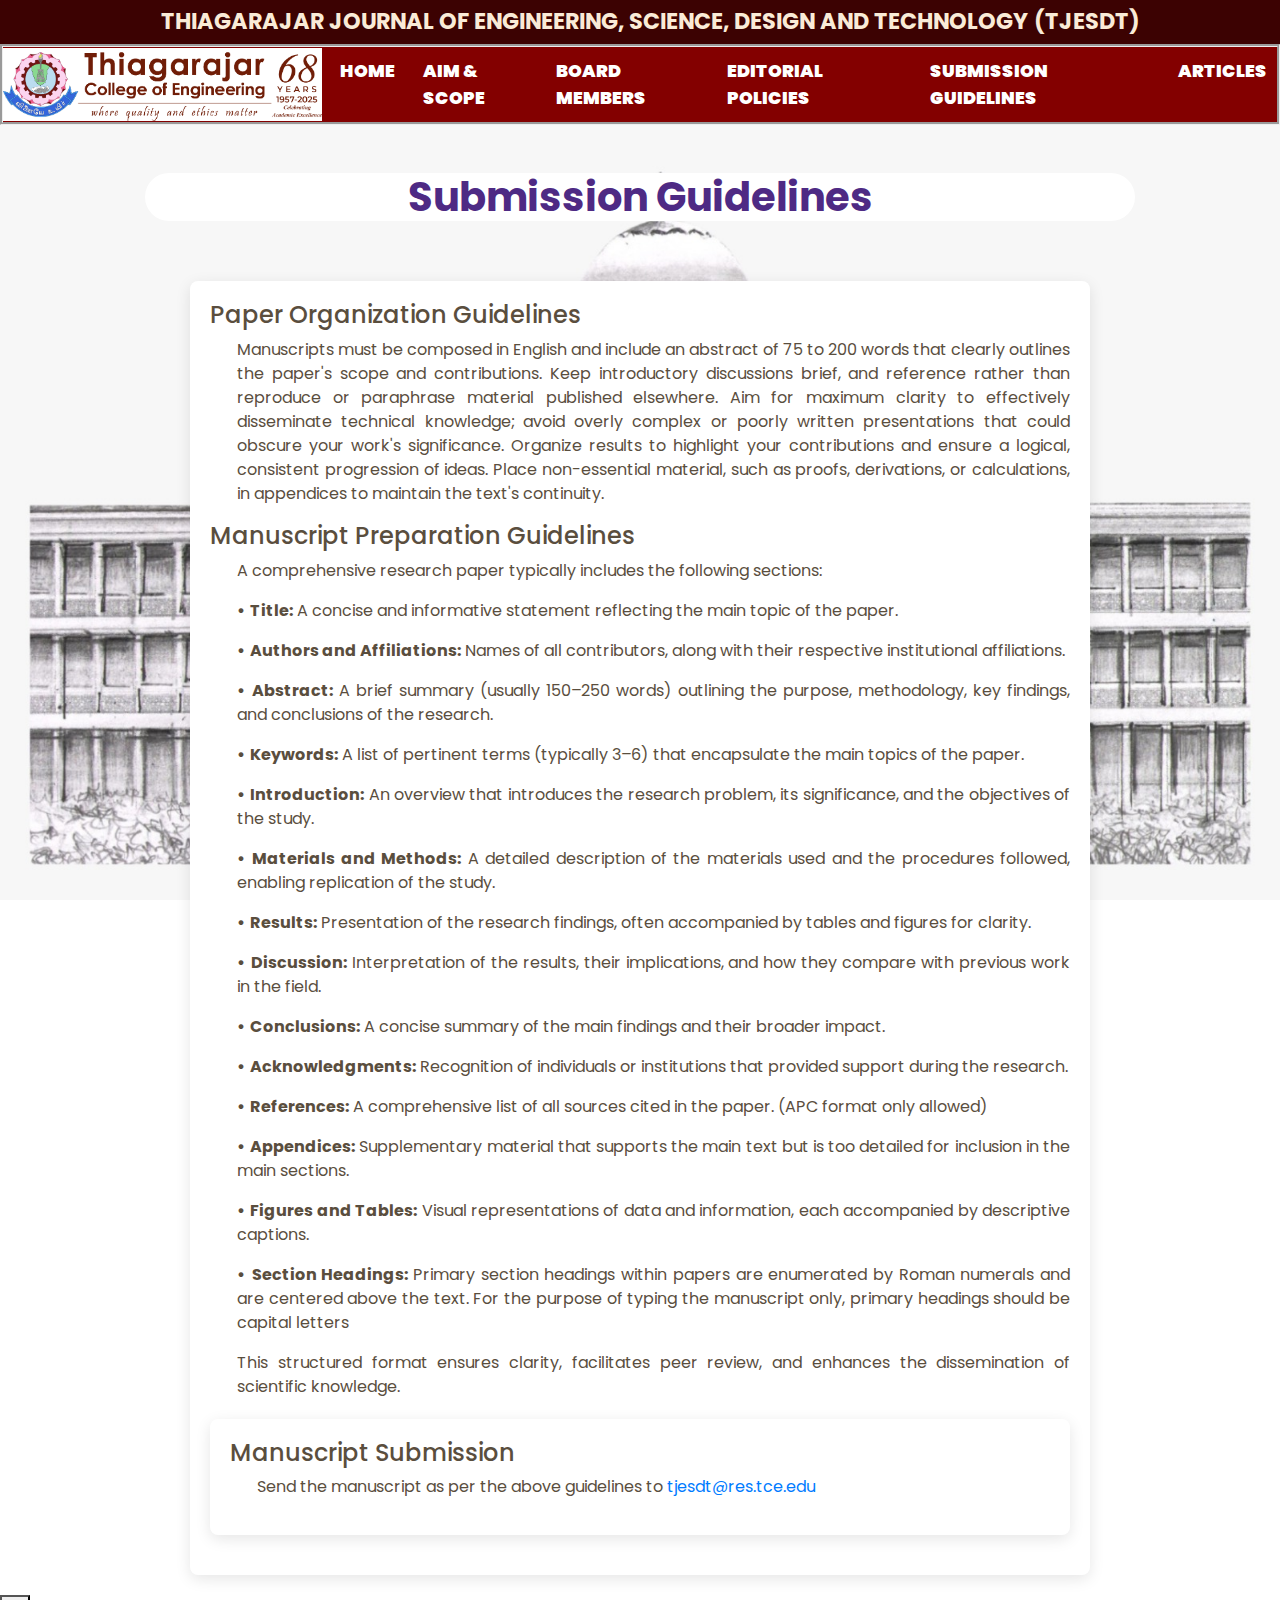
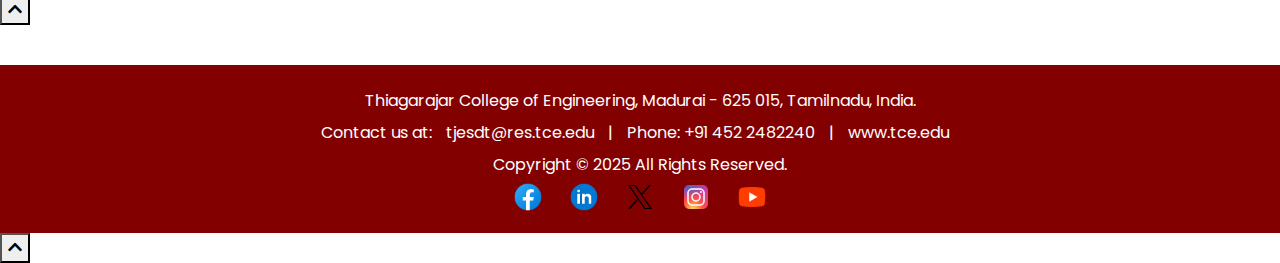
<file: sub-guide.html>
<!DOCTYPE html>

<!-- 
  Project: TCE Journal Web App
  Developed by:
    ASWINKUMAR I - 8825558350
    PRAVEEN KUMAR T V - 8248942776
-->

<html lang="en">
<head>
  <meta charset="UTF-8">
  <meta name="viewport" content="width=device-width, initial-scale=1.0">
  <title>Submission Guidelines - TJESDT</title>

  <!-- Bootstrap CSS -->
  <link href="https://stackpath.bootstrapcdn.com/bootstrap/4.5.2/css/bootstrap.min.css" rel="stylesheet">

  <!-- FontAwesome Icons -->
  <link href="https://cdnjs.cloudflare.com/ajax/libs/font-awesome/5.15.4/css/all.min.css" rel="stylesheet">

  <!-- Google Fonts: Poppins and Playfair Display -->
  <link href="https://fonts.googleapis.com/css2?family=Poppins:wght@300;400;600&family=Playfair+Display:wght@700&display=swap" rel="stylesheet">

  <link rel="stylesheet" href="css/styles.css">
  <link rel="icon" type="image/jpg" href="img/icon.ico">
  
</head>
<body>
  <header>

    <!-- Pre-header with Journal Title -->
<div class="pre-header">
<span class="journal-title">Thiagarajar Journal of Engineering, Science, Design and Technology (TJESDT)</span>
</div>

<!-- Header with Navigation -->
<nav class="navbar navbar-expand-lg navbar-light">
  <a class="navbar-brand" href="index.html" style="max-height: 75px; width: auto;">
    <img src="img/logo.png" alt="TJESDT Logo">
  </a>
  <button class="navbar-toggler" type="button" data-toggle="collapse" data-target="#navbarNav" aria-controls="navbarNav" aria-expanded="false" aria-label="Toggle navigation">
    <span class="navbar-toggler-icon"></span>
  </button>
  <div class="collapse navbar-collapse" id="navbarNav">
    <ul class="navbar-nav">
      <li class="nav-item">
        <a class="nav-link" href="index.html"><i class=""></i>HOME</a>
      </li>
      <li class="nav-item">
        <a class="nav-link" href="index.html#aim-scope"><i class=""></i> Aim & Scope</a>
      </li>
      
      <a class="nav-link" href="board.html"><i class=""></i> Board Members</a>
      </li>
      <li class="nav-item">
        <a class="nav-link" href="editorial-policies.html"><i class=""></i> Editorial Policies</a>
      </li>

      <li class="nav-item">
        <a class="nav-link" href="sub-guide.html"><i class=""></i> SUBMISSION GUIDELINES</a>
      </li> 

      <li class="nav-item">
        <a class="nav-link" href="browse.html"><i class=""></i> ARTICLES</a>
      </li>

      <!-- <li class="nav-item">
        <a class="nav-link" href="https://forms.gle/jgJ2BqafzfFpvGW67"><i class=""></i> SUBMIT PAPER</a>
      </li>  -->
      
      <!-- <li class="nav-item">
        <a class="nav-link" href="index.html"><i class=""></i> Login</a>
      </li>  -->
      
    </ul>
  </div>
  </nav>
   
  </header>
  <!-- End Header with Navigation -->

  <div>
  <!-- Editorial Policies Section -->
  <div class="container mt-5">

    <h2 class="section-title">Submission Guidelines</h2>

    <div class="section-content">
      <div class="edit-policy">
        <h4><i class=""></i>Paper Organization Guidelines</h4>
      <p>Manuscripts must be composed in English and include an abstract of 75 to 200 words that clearly outlines the paper's scope and contributions. Keep introductory discussions brief, and reference rather than reproduce or paraphrase material published elsewhere. Aim for maximum clarity to effectively disseminate technical knowledge; avoid overly complex or poorly written presentations that could obscure your work's significance. Organize results to highlight your contributions and ensure a logical, consistent progression of ideas. Place non-essential material, such as proofs, derivations, or calculations, in appendices to maintain the text's continuity.</p>
    </div>
      <div class="policy-list">
        <h4><i class=""></i>Manuscript Preparation Guidelines</h4>
        <div class="edit-policy">
        <p>A comprehensive research paper typically includes the following sections:</p>
      </div>
        <div class="edit-policy">
        <p><strong>•</strong> <strong>Title:</strong> A concise and informative statement reflecting the main topic of the paper.</p>
        <p><strong>•</strong> <strong>Authors and Affiliations:</strong> Names of all contributors, along with their respective institutional affiliations.</p>
        <p><strong>•</strong> <strong>Abstract:</strong> A brief summary (usually 150–250 words) outlining the purpose, methodology, key findings, and conclusions of the research.</p>
      <p><strong>•</strong> <strong>Keywords:</strong> A list of pertinent terms (typically 3–6) that encapsulate the main topics of the paper.</p>
    </div>
          <div class="edit-policy">
          <p><strong>•</strong> <strong>Introduction:</strong> An overview that introduces the research problem, its significance, and the objectives of the study.</p>
            <p><strong>•</strong> <strong>Materials and Methods:</strong> A detailed description of the materials used and the procedures followed, enabling replication of the study.</p>
              <p><strong>•</strong> <strong>Results:</strong> Presentation of the research findings, often accompanied by tables and figures for clarity.</p>
              </div>
        <div class="edit-policy">
        <p><strong>•</strong> <strong>Discussion:</strong> Interpretation of the results, their implications, and how they compare with previous work in the field.</p>
          <p><strong>•</strong> <strong>Conclusions:</strong> A concise summary of the main findings and their broader impact.</p>
            <p><strong>•</strong> <strong>Acknowledgments:</strong> Recognition of individuals or institutions that provided support during the research.</p>
              <p><strong>•</strong> <strong>References:</strong> A comprehensive list of all sources cited in the paper. (APC format only allowed)</p>
              </div>

              <div class="edit-policy">
                <p><strong>•</strong> <strong>Appendices:</strong> Supplementary material that supports the main text but is too detailed for inclusion in the main sections.</p>
                  <p><strong>•</strong> <strong>Figures and Tables:</strong> Visual representations of data and information, each accompanied by descriptive captions.</p>
                    <p><strong>•</strong> <strong>Section Headings: </strong> Primary section headings within papers are enumerated by Roman numerals and are centered above the text. For the purpose of typing the manuscript only, primary headings should be capital letters</p>
                    </div>

        
        <div class="edit-policy">
        <p>This structured format ensures clarity, facilitates peer review, and enhances the dissemination of scientific knowledge.</p>
      </div>
      </div>
      <div class="section-content">
        <div class="edit-policy">
          <h4><i class=""></i>Manuscript Submission</h4>
        <p>Send the manuscript as per the above guidelines to <a href=tjesdt@res.tce.edu>tjesdt@res.tce.edu</a></p>
      </div>
    </div>
</div>
  </div>

  <button onclick="topFunction()" id="backToTopBtn" title="Go to top">
    <i class="fas fa-chevron-up"></i>
  </button>

  <footer id="footer">
    <!-- Footer -->
   <!--<p1>Thiagarajar Journal of Engineering, Science, Design, and Technology.</p1><br>-->
   <p1>Thiagarajar College of Engineering, Madurai - 625 015, Tamilnadu, India.</p1><br>
    <p1>Contact us at: <a href="mailto:tjesdt@res.tce.edu">tjesdt@res.tce.edu</a> |<a>  Phone: +91 452 2482240 </a>  | <a href="https://www.tce.edu">www.tce.edu</a> </p1><br>
    <p1>Copyright © 2025  All Rights Reserved. </p1><br>
    <div>
      <a href="https://www.facebook.com/TheOfficialTCEPage" target="_blank"><img alt="ta" src="img/fb.png" style="width: 2em; height: 2em;"></a>
      <a href="https://www.linkedin.com/in/tcemadurai" target="_blank"><img alt="ta" src="img/li.png" style="width: 2em; height: 2em;"></a>
      <a href="https://twitter.com/tceofficialpage" target="_blank"><img alt="ta" src="img/tw.png" style="width: 2em; height: 2em;"></a>
      <a href="https://www.instagram.com/tce_madurai/" target="_blank"><img alt="ta" src="img/insta.png" style="width: 2em; height: 2em;"></a>
      <a href="https://www.youtube.com/ThiagarajarCollegeofEngineeringTCE"><img alt="ta" src="img/yt.png" style="width: 2em; height: 2em;"></a>
    </div>
  
</footer>
<button onclick="topFunction()" id="backToTopBtn" title="Go to top">
    <i class="fas fa-chevron-up"></i>
  </button>
<script>
  window.onscroll = function () {
    scrollFunction();
  };
  
  function scrollFunction() {
    var btn = document.getElementById("backToTopBtn");
    if (document.body.scrollTop > 150 || document.documentElement.scrollTop > 150) {
      btn.style.display = "block";
    } else {
      btn.style.display = "none";
    }
  }
  
  // Scroll to the top of the page
  function topFunction() {
    window.scrollTo({ top: 0, behavior: 'smooth' });
  }
  </script>


  <!-- Bootstrap JS, jQuery, and Popper.js -->
  <script src="https://code.jquery.com/jquery-3.5.1.slim.min.js"></script>
  <script src="https://cdn.jsdelivr.net/npm/@popperjs/core@2.9.2/dist/umd/popper.min.js"></script>
  <script src="https://stackpath.bootstrapcdn.com/bootstrap/4.5.2/js/bootstrap.min.js"></script>

</body>
</html>
</file>
<file: css/styles.css>
body {
  font-family: 'Poppins', sans-serif;
  background-image: url('../img/tce.jpg'); /* Background Image */
  background-size: cover;
  background-position: center center;
  background-attachment: fixed;
  color: #5a4e3e;

  
}

.edit-policy p{
  padding-left:27px;
}

.pre-header1{
  background-color: rgb(90, 5, 5);
  color:white;
  padding:10px;
  align-items:center;
  justify-content: center;
  display:flex;
  font-family: 'Poppins', sans-serif;
  padding-left: 265px;
}

.news_announcement {
  background: #830000;
  float: left;
  color: #fff;
  margin: 0px !important;
  padding-left: 100px;
  padding-right: 20px;
  position: relative;
  z-index: 9;
  font-family: 'Poppins', sans-serif;
  font-size: 16px;
  text-align: right;
}
.marq{
  padding-top:5px;
  padding-bottom:5px;
  background-color: white;
  color:red;
  direction: left;
  font-size:larger
}

.announcements__text {
  font-family: 'Poppins', sans-serif;
  background: #830000;
  float: left;
  color: #fff;
  margin: 0;
  padding-right: 20px;
  padding-left: 50px;
  position: relative;
  z-index: 9;
  font-size: large;
}

@import url('https://fonts.googleapis.com/css2?family=Lato:wght@400;700&display=swap');

        .announcements {
            background: #f4f0eb;
            position: relative;
            overflow: hidden;
            white-space: nowrap;
        }

        .announcements::after {
            background: #830000;
            content: "";
            
            height: 100%;
            position: absolute;
            left: 0;
            top: 0;
        }

        .container-announcements {
            display: flex;
            align-items: center;
            max-width: 100%;
            overflow: hidden;
            padding: 10px 0;
        }

        .container-bj {
          max-width: 800px;
          margin: 20px auto;
          background-color: rgba(255, 255, 255, 0.8);
          padding: 20px;
          box-shadow: 0 0 10px rgba(0, 0, 0, 0.1);
          border-radius: 5px;
          text-align: center;
          
        }


        .announcements__text:after {
            content: "";
            width: 0;
            height: 0;
            border-top: 7px solid transparent;
            border-bottom: 7px solid transparent;
            border-left: 7px solid #160504;
            position: absolute;
            top: 50%;
            right: -7px;
            transform: translateY(-50%);
        }

        .marquee__movecotent {
            width: calc(100% - 150px);
            overflow: hidden;
            position: relative;
            white-space: nowrap;
        }

        .marquee__content {
            display: inline-block;
            animation: marquee 90s linear infinite;
        }

        @keyframes marquee {
          from { transform: translateX(5%); } /* Start partially visible */
          to { transform: translateX(-100%); }
      }

        .announcements__list {
            display: inline-block;
            padding: 0 30px;
            position: relative;
        }

        .announcements__list::after {
            content: "";
            width: 1px;
            height: 14px;
            background: #830000;
            position: absolute;
            top: 50%;
            right: 0;
            transform: translateY(-50%);
        }

        .announcements__list:last-child::after {
            display: none;
        }

        .announcements a {
          font-family: 'Poppins', sans-serif;
            color: rgba(0, 0, 0, 0.6);
            text-decoration: none;
        }

        .announcements a:hover {
            color: #830000;
            text-decoration: underline;
        }

        
.navbar {
      background-color: #830000;
      padding: 0;
      min-height: 80px;
      display: flex;
      align-items: center;
      border: groove;
      
    }

    .navbar-nav .nav-link {
      padding-right: 0 !important;
    }
    
    .navbar-brand {
      padding: 0;
      margin: 0;
      height: 80px;
      display: flex;
      align-items: center;
      
    }
    
    .navbar-brand img {
      width: 100%;
      height: 100%;
      object-fit: contain;
      margin: 0;
      padding: 0px;
    }

    .journal-title1 {
      color: white !important;
      font-weight: bold;
      font-size: 1.4rem !important;
      text-transform: uppercase;
      padding-left: 20px;
      margin: 0;
      line-height: 1.2;
      flex-grow: 1;
      text-align: left;
    }
    
    .pre-header{
      text-align:center !important;
      padding-bottom: .5rem !important;
      padding-top: .5rem !important;
      background-color: rgb(60, 2, 2);
    }
    
    .journal-title {
      color: antiquewhite !important;
      font-weight: bold;
      font-size: 1.4rem !important;
      text-transform: uppercase;
      padding-left: 20px;
      margin: 0;
      line-height: 1.2;
      flex-grow: 1;
      text-align: left;
    }

    .navbar-nav .nav-item {
      padding: 0 10px;
    }
    
    .navbar-brand, .nav-link {
      color: white !important;
      font-family: 'Poppins', sans-serif;
      font-size: 1.1rem;
      font-weight: 1000;
      text-transform: uppercase;
    }

    .navbar-brand:hover, .nav-link:hover {
      color: #fff !important;
      text-decoration: underline;
    }

    .navbar-nav .nav-item.active .nav-link {
      color: #830000 !important;
      font-weight: 700;
    }

    .navbar-toggler {
      border: none;
    }

    .navbar-collapse {
      justify-content: flex-end;
      flex-grow: 0;
    }

    /* Responsive navbar adjustments */
    @media (max-width: 992px) {
      .journal-title {
        font-size: 1rem !important;
      }
      
      .navbar-brand {
        width: 70px;
        height: 70px;
      }
    }
    
    @media (max-width: 768px) {
      .journal-title {
        font-size: 1rem !important;
        padding-left: 10px;
      }
      
      .navbar-brand {
        width: 60px;
        height: 60px;
      }
    }
.section-title {
  text-align: center;
  color: #4E2A84;
  background-color: white;
  font-family:  'Poppins', sans-serif;
  font-weight: 700;
  margin: 60px;
  font-size: 2.5rem;
  border-radius: 100px;
  margin-top: 40px;
 
}

.section-content {
  padding: 20px;
  margin: 20px auto;
  border-radius: 8px;
  background-color: #fff;
  box-shadow: 0 4px 15px rgba(0, 0, 0, 0.1);
  transition: transform 0.3s ease, box-shadow 0.3s ease;
  max-width: 900px;
}


.card {
  margin: 30px auto;
  background-color: rgba(255, 255, 255, 0.8); /* Transparent white background for the card */
  border-radius: 8px;
  box-shadow: 0 4px 10px rgba(0, 0, 0, 0.1);
  transition: transform 0.3s ease, box-shadow 0.3s ease;
}

.card-login {
  margin: 30px auto;
  max-width: 500px;
  background-color: rgba(255, 255, 255, 0.8); /* Transparent white background for the card */
  border-radius: 8px;
  padding: 20px;
  box-shadow: 0 4px 10px rgba(0, 0, 0, 0.1);
}

.card:hover {
  transform: translateY(-10px);
  box-shadow: 0 8px 20px rgba(0, 0, 0, 0.15);
}

.card-title {
  font-family:  'Poppins', sans-serif;
  font-weight: 700;
  color: #4E2A84;
  font-size: 2rem;
}

.card-body {
  background-color: white;
  border-radius: 8px ;
  box-shadow: 0 4px 10px rgba(0, 0, 0, 0.1) ;
}
.editor-card {
  border: 2px solid #4E2A84;
  margin-bottom: 20px;
  box-shadow: 0 4px 8px rgba(0, 0, 0, 0.1);
}
.editor-card-body {
  padding: 15px;
}
.editor-card-title {
  color: #4E2A84;
  font-weight: 600;
  font-size: 1.5rem;
  align-content: center;
}
.editor-description {
  font-size: 1.1rem;  
  color: #333;
  text-align:center;
}
.editor-role {
  font-size: 1.7rem;
  color: #333;
  text-align: center;
}
.icon {
  font-size: 2rem;
  color: #4E2A84;
  margin-right: 10px;
}
.editor-name {
  font-size: 1.5rem;
  color: #4E2A84;
  font-weight: 600;
}

.list-group-item {
  background-color: transparent;
  border: none;
  padding: 5px 0;
}

.icon {
  color: #4E2A84;
  margin-right: 10px;
}
.policy-list ul {
  list-style-type: none;
  padding-left: 0;
}
.policy-list li {
  font-size: 1.2rem;
  margin-bottom: 20px;
  padding-left: 30px;
  position: relative;
}
.policy-list li::before {
  content: '\f00c';
  font-family:  'Poppins', sans-serif;
  position: absolute;
  left: 0;
  color: #4E2A84;
  font-size: 1.5rem;
}

/* Carousel Styles */
#imageCarousel {
width: 100%;
height: 60vh; /* 60% of the viewport height */
overflow: hidden;
margin-bottom: 20px;
}

.carousel-item {
height: 60vh; /* Match parent height */
}

.carousel-item img {
width: 100%;
height: 100%; /* Stretch to fill container height */
object-fit: contain; /* Fit the entire image within the container without cropping */
object-position: center;
}


.carousel-control-prev-icon,
.carousel-control-next-icon {
  background-color: rgba(0, 0, 0, 0.5);
  border-radius: 50%;
  padding: 20px;
}

/* Dropdown Menu Styles */
.dropdown-menu {
  background-color: #830000;
  color: antiquewhite;
  border: none;
  z-index: 1050;
}

.dropdown-item {
  color: white !important;
}

.dropdown-item:hover {
  background-color: #830000;
  color: white;
}

.dropdown-toggle::after {
  content: none;
}

.dropdown-menu-right {
  right: 0;
  left: auto;
}

.navbar-right {
  margin-right: 15px;
}

/* Container and Text Styles */
.container-in {
  margin-top: 40px;
  max-width: 900px;
  width: 100%;
  padding-right: 15px;
  padding-left: 15px;
  margin-right: auto;
  margin-left: auto;
}


.recent-updates {
  background-color: #fff;
  padding: 30px;
  border-radius: 8px;
  box-shadow: 0 4px 10px rgba(0, 0, 0, 0.1);
}
.recent-updates h3 {
  text-align: center;
  font-family:  'Poppins', sans-serif;
  font-weight: 700;
  font-size: 2rem;
  color: #4E2A84;
}
.recent-updates p {
  font-size: 1.1rem;
  line-height: 1.8;
  text-align: justify;
}

p {
  text-align: justify;
}

p1 {
  text-align: center;
  line-height: 2;
}

.login-container h2 {
  font-weight: 900; /* Very bold title */
  font-size: 28px; /* Increase font size for emphasis */
}

.form-label, .form-group label {
  font-weight: 700; /* Make labels bold */
  font-size: 18px; /* Slightly increase size for readability */
}

.form-control {
  font-weight: bold; /* Make input text bold */
}

.btn {
  font-weight: 900; /* Very bold button text */
  font-size: 18px; /* Larger button text */
} 

.form-group label {
  font-size: 1.1rem;
  font-weight: 600;
}

.form-group .input-group-text {
  background-color: #830000;
  color: white;
}

.form-group i {
  position: absolute;
  top: 75%;
  left: 15px;
  transform: translateY(-50%); /* Center the icon vertically */
  color: #830000;
}

.form-control {
  padding-left: 40px; /* Space for the icon */
  padding-right: 15px; /* Padding for the right side */
  font-size: 1.1rem; /* Font size for the input text */
}

.form-group input {
  padding-left: 35px; /* Adjust padding to give space for the icon */
}

.btn {
  background-color: #830000;
  color: white;
  font-weight: 700;
  text-transform: uppercase;
}

.btn:hover {
  background-color: #830000;
}

/* Footer Styles */
footer {
      background-color: #830000;
      color: white;
      padding: 20px 0;
      text-align: center;
      margin-top: 40px;
      
    }

    footer a {
      color: white;
      text-decoration: none;
      margin: 0 10px;
    }

    footer a:hover {
      text-decoration: underline;
    }
    

/* Media queries for responsive design */
@media (max-width: 576px) {
  .card {
    margin: 20px;
    padding: 15px;
  }
}

.loading-container {
  display: none;
  position: fixed;
  top: 0;
  left: 0;
  width: 100%;
  height: 100%;
  background-color: rgba(0, 0, 0, 0.7);
  z-index: 1000;
  justify-content: center;
  align-items: center;
  flex-direction: column;
}
.spinner-border {
  width: 3rem;
  height: 3rem;
}
.loading-text {
  color: white;
  margin-top: 20px;
  font-size: 1.5rem;
}

.loading-container {
display: none;
position: fixed;
top: 0;
left: 0;
width: 100%;
height: 100%;
background-color: rgba(0, 0, 0, 0.7);
z-index: 1000;
justify-content: center;
align-items: center;
flex-direction: column;
}
.spinner-border {
width: 3rem;
height: 3rem;
}
.loading-text {
color: white;
margin-top: 20px;
font-size: 1.5rem;
}

#signupForm {
color: black;
}

/* Browse Journal Specific Stylesheet */
@import url('https://fonts.googleapis.com/css2?family=Poppins:wght@300;400;600;700&family=Playfair+Display:wght@700&display=swap');

/* Page header styling */
.browse-header {
  background-color: #830000;
  color: white;
  padding: 40px 0;
  text-align: center;
  margin-bottom: 40px;
  box-shadow: 0 4px 10px rgba(0, 0, 0, 0.2);
}

.browse-title {
  font-family: 'Poppins', sans-serif;
  font-size: 2.5rem;
  margin-bottom: 15px;
  color: white;
  text-transform: uppercase;
  letter-spacing: 1px;
}

.browse-subtitle {
  font-family: 'Poppins', sans-serif;
  font-size: 1.2rem;
  font-weight: 300;
  margin-bottom: 0;
  letter-spacing: 0.5px;
}

/* Volume container styling */
.volume-container {
  max-width: 900px;
  margin: 0 auto 60px;
}

.volume-heading {
  text-align: center;
  font-family: 'Poppins', sans-serif;
  font-weight: 700;
  color: #830000;
  margin-bottom: 40px;
  font-size: 2rem;
  position: relative;
  padding-bottom: 15px;
}

.volume-heading:after {
  content: "";
  position: absolute;
  width: 100px;
  height: 4px;
  background-color: #830000;
  bottom: 0;
  left: 50%;
  transform: translateX(-50%);
  border-radius: 2px;
}

/* Volume row styling */
.volume-row {
  margin-bottom: 40px;
  padding: 30px;
  background-color: rgba(255, 255, 255, 0.9);
  border-radius: 10px;
  box-shadow: 0 5px 15px rgba(0, 0, 0, 0.08);
  transition: transform 0.3s ease, box-shadow 0.3s ease;
  border-left: 5px solid #830000;
}

.volume-row:hover {
  transform: translateY(-5px);
  box-shadow: 0 8px 20px rgba(0, 0, 0, 0.12);
}

.volume-title {
  color: #830000;
  border-bottom: 2px solid #e0e0e0;
  padding-bottom: 15px;
  margin-bottom: 25px;
  font-family: 'Poppins', sans-serif;
  font-weight: 600;
  font-size: 1.8rem;
}

/* Issues container styling */
.issues-container {
  display: flex;
  flex-wrap: wrap;
  gap: 20px;
  padding: 10px 0;
}

/* Issue link styling */
.issue-link {
  display: inline-flex;
  align-items: center;
  padding: 15px 25px;
  background-color: #f4f0eb;
  border-radius: 8px;
  color: #5a4e3e;
  text-decoration: none;
  transition: all 0.3s ease;
  font-weight: 500;
  border: 1px solid #e0e0e0;
  position: relative;
  min-width: 250px;
}

.issue-link:hover {
  background-color: #830000;
  color: white;
  border-color: #5a0505;
  transform: translateY(-3px);
  box-shadow: 0 5px 15px rgba(0, 0, 0, 0.1);
}

.issue-link i {
  margin-right: 12px;
  font-size: 1.2rem;
  color: #830000;
  transition: color 0.3s ease;
}

.issue-link:hover i {
  color: white;
}

/* Latest issue badge */
.latest-issue {
  position: relative;
}

.latest-badge {
  position: absolute;
  top: -10px;
  right: -10px;
  background-color: #4E2A84;
  color: white;
  padding: 3px 10px;
  border-radius: 15px;
  font-size: 0.7rem;
  font-weight: 600;
  text-transform: uppercase;
  letter-spacing: 0.5px;
  box-shadow: 0 2px 5px rgba(0, 0, 0, 0.2);
}

/* Back to top button */
.back-to-top {
  position: fixed;
  bottom: 30px;
  right: 30px;
  width: 50px;
  height: 50px;
  background-color: #830000;
  color: white;
  border-radius: 50%;
  display: flex;
  justify-content: center;
  align-items: center;
  font-size: 1.5rem;
  opacity: 0;
  visibility: hidden;
  transition: all 0.3s ease;
  z-index: 999;
  box-shadow: 0 4px 10px rgba(0, 0, 0, 0.2);
  cursor: pointer;
}

.back-to-top.visible {
  opacity: 1;
  visibility: visible;
}

.back-to-top:hover {
  background-color: #5a0505;
  transform: translateY(-3px);
}

/* Responsive adjustments */
@media (max-width: 992px) {
  .browse-title {
    font-size: 2.2rem;
  }
  
  .volume-heading {
    font-size: 1.8rem;
  }
}

@media (max-width: 768px) {
  .browse-title {
    font-size: 1.8rem;
  }
  
  .browse-subtitle {
    font-size: 1rem;
  }
  
  .volume-heading {
    font-size: 1.6rem;
   
  }
  
  .volume-title {
    font-size: 1.5rem;
  }
  
  .volume-row {
    padding: 20px;
  }
  
  .issues-container {
    flex-direction: column;
    gap: 15px;
  }
  
  .issue-link {
    width: 100%;
    min-width: unset;
  }
}

@media (max-width: 576px) {
  .browse-header {
    padding: 30px 0;
  }
  
  .browse-title {
    font-size: 1.6rem;
  }
  
  .volume-row {
    padding: 15px;
    margin-bottom: 30px;
  }
  
  .issue-link {
    padding: 12px 15px;
    font-size: 0.9rem;
  }
  
  .back-to-top {
    width: 40px;
    height: 40px;
    font-size: 1.2rem;
    bottom: 20px;
    right: 20px;
  }
}

.body-issue {
  font-family: 'Poppins', sans-serif;
  color: #333;
  line-height: 1.6;
  background-color: #f9f9f9;
}

/* Pre-header styling */


/* Navbar styling */




/* Back link styling */
.back-link {
  display: inline-flex;
  align-items: center;
  color: #830000;
  font-weight: 500;
  margin-bottom: 20px;
  text-decoration: none;
  transition: color 0.3s;
}

.back-link:hover {
  color: #830000;
  text-decoration: none;
}

.back-link i {
  margin-right: 5px;
}

/* Issue header styling */
.issue-header {
  margin-bottom: 30px;
}

.issue-header h2 {
  font-family: 'Poppins', serif;
  color: #830000;
  margin-bottom: 10px;
}

.issue-header h3 {
  font-family: 'Poppins', sans-serif;
  color: #830000;
  font-weight: 600;
  font-size: 1.5rem;
}

/* Table styling */
.journal-table {
  background-color: white;
  border-radius: 8px;
  box-shadow: 0 2px 10px rgba(0,0,0,0.05);
  overflow: hidden;
  margin-bottom: 40px;
}

.journal-table table {
  width: 100%;
  border-collapse: separate;
  border-spacing: 0;
}

.journal-table th {
  background-color: #830000;
  color: white;
  font-weight: 600;
  padding: 15px;
  text-align: left;
  border: none;
}

.journal-table td {
  padding: 15px;
  border-bottom: 1px solid #e9ecef;
  vertical-align: top;
}

.journal-table tr:last-child td {
  border-bottom: none;
}

.journal-table tr:hover {
  background-color: #f8f9fa;
}

/* Paper details styling */
.sl-no, .paper-id {
  text-align: center;
  font-weight: 600;
}

.paper-title {
  font-weight: 600;
  color: #830000;
  margin-bottom: 8px;
  font-size: 1.1rem;
}

.paper-authors {
  color: #555;
  margin-bottom: 10px;
  font-style: italic;
  position: relative;
}

/* Page number styling */
.pages {
  font-size: 0.9rem;
  color: #830000;
  display: inline-block;
  background-color: #f2f6fc;
  padding: 2px 8px;
  border-radius: 4px;
  margin-left: 10px;
}

/* Download button styling */
.download-btn {
  display: inline-flex;
  align-items: center;
  background-color: #830000;
  color: white;
  padding: 6px 12px;
  border-radius: 4px;
  text-decoration: none;
  font-size: 0.9rem;
  transition: background-color 0.3s;
  margin-top: 10px;
}

.download-btn:hover {
  background-color: #830000;
  color: white;
  text-decoration: none;
}

.download-btn i {
  margin-right: 5px;
}


/* Alert styling */
.alert {
  border-radius: 8px;
}

/* Responsive adjustments */
@media (max-width: 768px) {
  .navbar-brand img {
    height: 40px;
  }
  
  .journal-table th, .journal-table td {
    padding: 10px;
  }
  
  .paper-title {
    font-size: 1rem;
  }
  
  .pages {
    display: block;
    margin-top: 5px;
    margin-left: 0;
  }
}

.container-bj-issue {
  max-width: 800px;
  margin: 20px auto;
  background-color: rgba(255, 255, 255, 0.8);
  padding: 20px;
  box-shadow: 0 0 10px rgba(0, 0, 0, 0.1);
  border-radius: 5px;
  text-align: left;
  
}
</file>
<file: css/browse-journal.css>
/* Browse Journal Specific Stylesheet */
@import url('https://fonts.googleapis.com/css2?family=Poppins:wght@300;400;600;700&family=Playfair+Display:wght@700&display=swap');

/* Page header styling */
.browse-header {
  background-color: #830000;
  color: white;
  padding: 40px 0;
  text-align: center;
  margin-bottom: 40px;
  box-shadow: 0 4px 10px rgba(0, 0, 0, 0.2);
}

.browse-title {
  font-family: 'Playfair Display', serif;
  font-size: 2.5rem;
  margin-bottom: 15px;
  color: white;
  text-transform: uppercase;
  letter-spacing: 1px;
}

.browse-subtitle {
  font-family: 'Poppins', sans-serif;
  font-size: 1.2rem;
  font-weight: 300;
  margin-bottom: 0;
  letter-spacing: 0.5px;
}

/* Volume container styling */
.volume-container {
  max-width: 900px;
  margin: 0 auto 60px;
}

.volume-heading {
  text-align: center;
  font-family: 'Poppins', sans-serif;
  font-weight: 700;
  color: #830000;
  margin-bottom: 40px;
  font-size: 2rem;
  position: relative;
  padding-bottom: 15px;
}

.volume-heading:after {
  content: "";
  position: absolute;
  width: 100px;
  height: 4px;
  background-color: #830000;
  bottom: 0;
  left: 50%;
  transform: translateX(-50%);
  border-radius: 2px;
}

/* Volume row styling */
.volume-row {
  margin-bottom: 40px;
  padding: 30px;
  background-color: rgba(255, 255, 255, 0.9);
  border-radius: 10px;
  box-shadow: 0 5px 15px rgba(0, 0, 0, 0.08);
  transition: transform 0.3s ease, box-shadow 0.3s ease;
  border-left: 5px solid #830000;
}

.volume-row:hover {
  transform: translateY(-5px);
  box-shadow: 0 8px 20px rgba(0, 0, 0, 0.12);
}

.volume-title {
  color: #830000;
  border-bottom: 2px solid #e0e0e0;
  padding-bottom: 15px;
  margin-bottom: 25px;
  font-family: 'Poppins', sans-serif;
  font-weight: 600;
  font-size: 1.8rem;
}

/* Issues container styling */
.issues-container {
  display: flex;
  flex-wrap: wrap;
  gap: 20px;
  padding: 10px 0;
}

/* Issue link styling */
.issue-link {
  display: inline-flex;
  align-items: center;
  padding: 15px 25px;
  background-color: #f4f0eb;
  border-radius: 8px;
  color: #5a4e3e;
  text-decoration: none;
  transition: all 0.3s ease;
  font-weight: 500;
  border: 1px solid #e0e0e0;
  position: relative;
  min-width: 250px;
}

.issue-link:hover {
  background-color: #830000;
  color: white;
  border-color: #5a0505;
  transform: translateY(-3px);
  box-shadow: 0 5px 15px rgba(0, 0, 0, 0.1);
}

.issue-link i {
  margin-right: 12px;
  font-size: 1.2rem;
  color: #830000;
  transition: color 0.3s ease;
}

.issue-link:hover i {
  color: white;
}

/* Latest issue badge */
.latest-issue {
  position: relative;
}

.latest-badge {
  position: absolute;
  top: -10px;
  right: -10px;
  background-color: #4E2A84;
  color: white;
  padding: 3px 10px;
  border-radius: 15px;
  font-size: 0.7rem;
  font-weight: 600;
  text-transform: uppercase;
  letter-spacing: 0.5px;
  box-shadow: 0 2px 5px rgba(0, 0, 0, 0.2);
}

/* Back to top button */
.back-to-top {
  position: fixed;
  bottom: 30px;
  right: 30px;
  width: 50px;
  height: 50px;
  background-color: #830000;
  color: white;
  border-radius: 50%;
  display: flex;
  justify-content: center;
  align-items: center;
  font-size: 1.5rem;
  opacity: 0;
  visibility: hidden;
  transition: all 0.3s ease;
  z-index: 999;
  box-shadow: 0 4px 10px rgba(0, 0, 0, 0.2);
  cursor: pointer;
}

.back-to-top.visible {
  opacity: 1;
  visibility: visible;
}

.back-to-top:hover {
  background-color: #5a0505;
  transform: translateY(-3px);
}

/* Responsive adjustments */
@media (max-width: 992px) {
  .browse-title {
    font-size: 2.2rem;
  }
  
  .volume-heading {
    font-size: 1.8rem;
  }
}

@media (max-width: 768px) {
  .browse-title {
    font-size: 1.8rem;
  }
  
  .browse-subtitle {
    font-size: 1rem;
  }
  
  .volume-heading {
    font-size: 1.6rem;
   
  }
  
  .volume-title {
    font-size: 1.5rem;
  }
  
  .volume-row {
    padding: 20px;
  }
  
  .issues-container {
    flex-direction: column;
    gap: 15px;
  }
  
  .issue-link {
    width: 100%;
    min-width: unset;
  }
}

@media (max-width: 576px) {
  .browse-header {
    padding: 30px 0;
  }
  
  .browse-title {
    font-size: 1.6rem;
  }
  
  .volume-row {
    padding: 15px;
    margin-bottom: 30px;
  }
  
  .issue-link {
    padding: 12px 15px;
    font-size: 0.9rem;
  }
  
  .back-to-top {
    width: 40px;
    height: 40px;
    font-size: 1.2rem;
    bottom: 20px;
    right: 20px;
  }
}
</file>
<file: css/issue-styles.css>
body {
      font-family: 'Poppins', sans-serif;
      color: #333;
      line-height: 1.6;
      background-color: #f9f9f9;
    }

    /* Pre-header styling */
    

    /* Navbar styling */
   

    

    /* Back link styling */
    .back-link {
      display: inline-flex;
      align-items: center;
      color: #830000;
      font-weight: 500;
      margin-bottom: 20px;
      text-decoration: none;
      transition: color 0.3s;
    }

    .back-link:hover {
      color: #830000;
      text-decoration: none;
    }

    .back-link i {
      margin-right: 5px;
    }

    /* Issue header styling */
    .issue-header {
      margin-bottom: 30px;
    }

    .issue-header h2 {
      font-family: 'Playfair Display', serif;
      color: #830000;
      margin-bottom: 10px;
    }

    .issue-header h3 {
      font-family: 'Poppins', sans-serif;
      color: #830000;
      font-weight: 600;
      font-size: 1.5rem;
    }

    /* Table styling */
    .journal-table {
      background-color: white;
      border-radius: 8px;
      box-shadow: 0 2px 10px rgba(0,0,0,0.05);
      overflow: hidden;
      margin-bottom: 40px;
    }

    .journal-table table {
      width: 100%;
      border-collapse: separate;
      border-spacing: 0;
    }

    .journal-table th {
      background-color: #830000;
      color: white;
      font-weight: 600;
      padding: 15px;
      text-align: left;
      border: none;
    }

    .journal-table td {
      padding: 15px;
      border-bottom: 1px solid #e9ecef;
      vertical-align: top;
    }

    .journal-table tr:last-child td {
      border-bottom: none;
    }

    .journal-table tr:hover {
      background-color: #f8f9fa;
    }

    /* Paper details styling */
    .sl-no, .paper-id {
      text-align: center;
      font-weight: 600;
    }

    .paper-title {
      font-weight: 600;
      color: #830000;
      margin-bottom: 8px;
      font-size: 1.1rem;
    }

    .paper-authors {
      color: #555;
      margin-bottom: 10px;
      font-style: italic;
      position: relative;
    }

    /* Page number styling */
    .pages {
      font-size: 0.9rem;
      color: #830000;
      display: inline-block;
      background-color: #f2f6fc;
      padding: 2px 8px;
      border-radius: 4px;
      margin-left: 10px;
    }

    /* Download button styling */
    .download-btn {
      display: inline-flex;
      align-items: center;
      background-color: #830000;
      color: white;
      padding: 6px 12px;
      border-radius: 4px;
      text-decoration: none;
      font-size: 0.9rem;
      transition: background-color 0.3s;
      margin-top: 10px;
    }

    .download-btn:hover {
      background-color: #830000;
      color: white;
      text-decoration: none;
    }

    .download-btn i {
      margin-right: 5px;
    }

   
    /* Alert styling */
    .alert {
      border-radius: 8px;
    }

    /* Responsive adjustments */
    @media (max-width: 768px) {
      .navbar-brand img {
        height: 40px;
      }
      
      .journal-table th, .journal-table td {
        padding: 10px;
      }
      
      .paper-title {
        font-size: 1rem;
      }
      
      .pages {
        display: block;
        margin-top: 5px;
        margin-left: 0;
      }
    }
</file>
